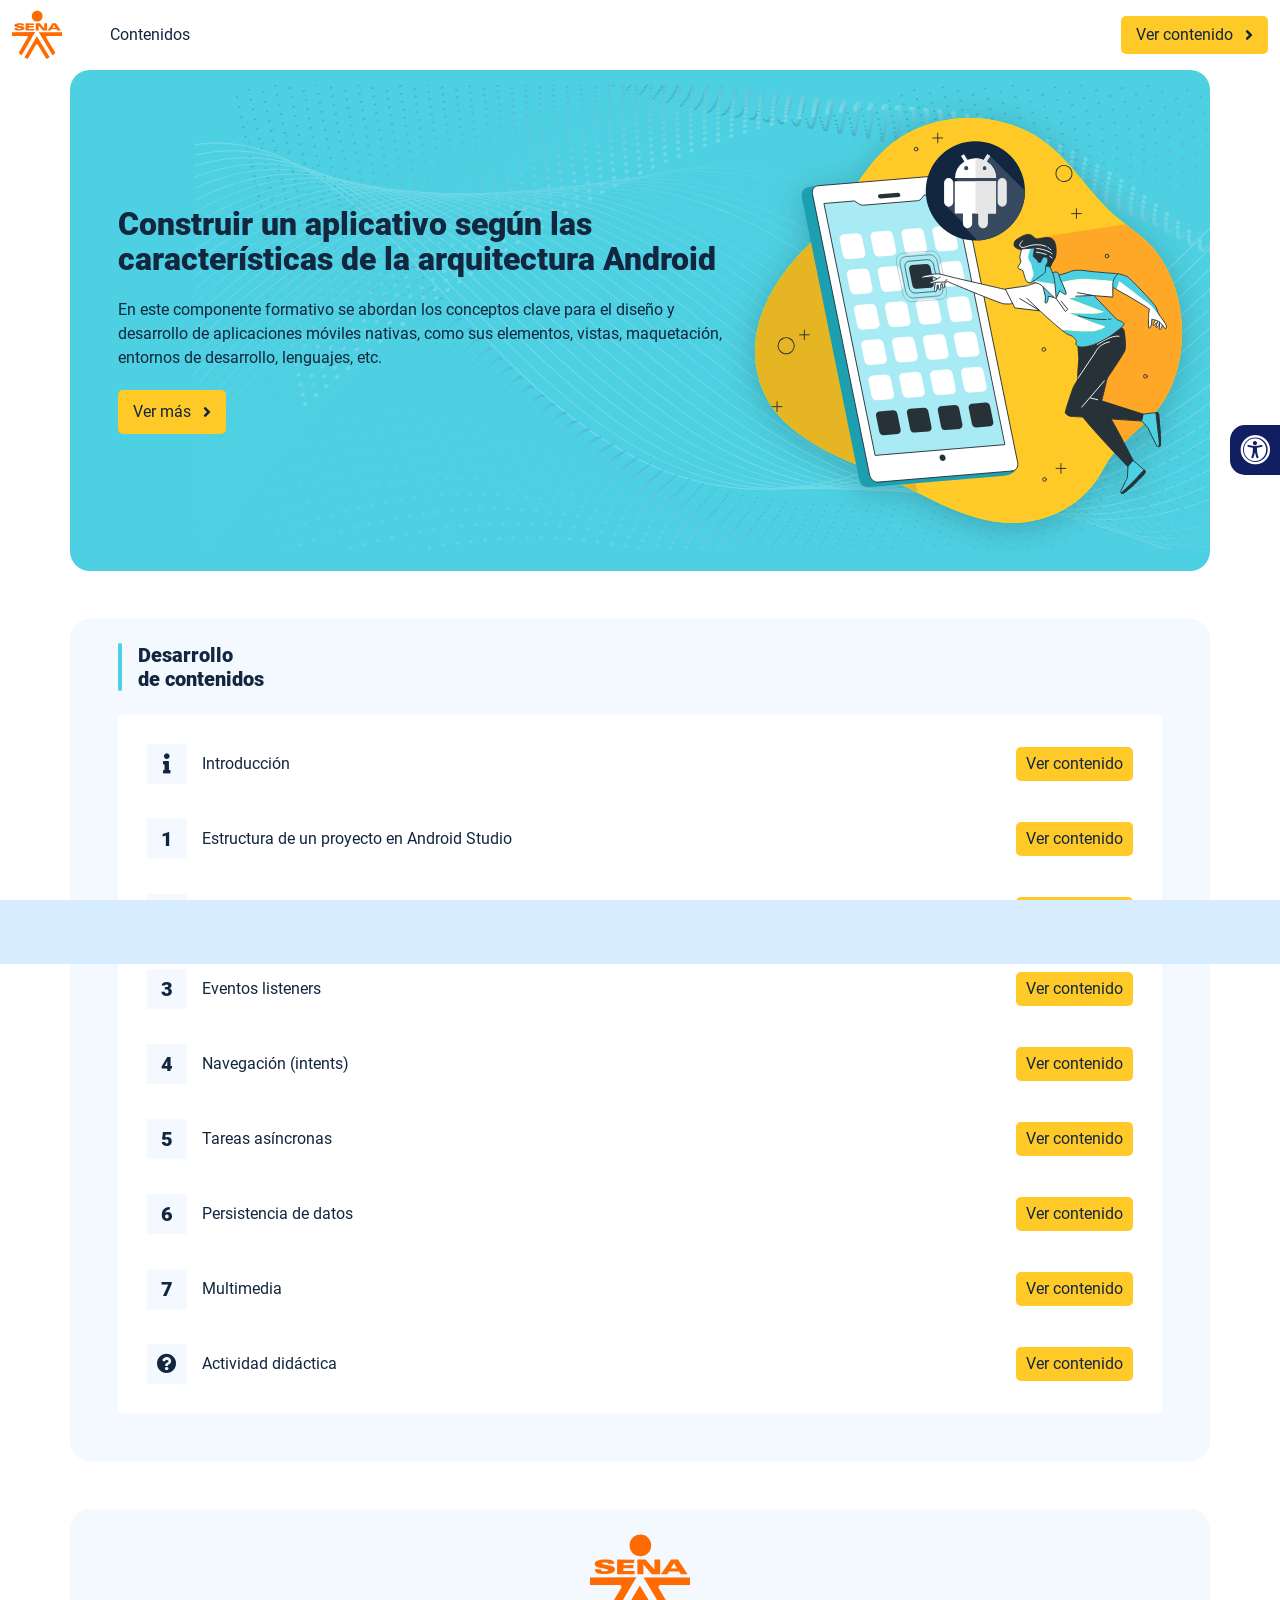
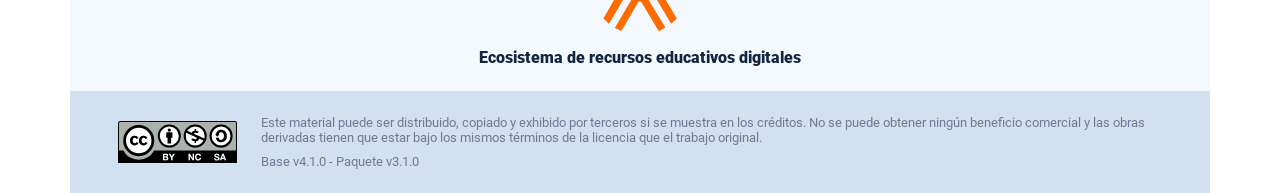
<file: index.html>
<!DOCTYPE html><html lang=""><head><meta charset="utf-8"><meta http-equiv="X-UA-Compatible" content="IE=edge"><meta name="viewport" content="width=device-width,initial-scale=1"><link rel="icon" href="favicon.ico"><title>Construir un aplicativo según las características de la arquitectura Android</title><link href="css/chunk-04b93936.2cd5135e.css" rel="prefetch"><link href="css/chunk-16015154.d035a47c.css" rel="prefetch"><link href="css/chunk-17977988.d035a47c.css" rel="prefetch"><link href="css/chunk-3145fe0f.d035a47c.css" rel="prefetch"><link href="css/chunk-328f70dd.d035a47c.css" rel="prefetch"><link href="css/chunk-3807499c.d035a47c.css" rel="prefetch"><link href="css/chunk-3dc647fd.d035a47c.css" rel="prefetch"><link href="css/chunk-4fde0a08.5d24a906.css" rel="prefetch"><link href="css/chunk-515a8379.015dda91.css" rel="prefetch"><link href="css/chunk-59974754.4867b953.css" rel="prefetch"><link href="css/chunk-766a929b.1b0545d4.css" rel="prefetch"><link href="css/chunk-839300a6.b67dc245.css" rel="prefetch"><link href="css/chunk-dbb9869e.d035a47c.css" rel="prefetch"><link href="css/comple.aa1836ea.css" rel="prefetch"><link href="css/creditos.965c9f63.css" rel="prefetch"><link href="css/glosario.72650596.css" rel="prefetch"><link href="css/intro.d4ead281.css" rel="prefetch"><link href="css/referencias.06413697.css" rel="prefetch"><link href="css/tema1.48ee6193.css" rel="prefetch"><link href="css/tema2.900fe15b.css" rel="prefetch"><link href="css/tema3.2ab3d791.css" rel="prefetch"><link href="css/tema4.4ae15f9b.css" rel="prefetch"><link href="js/actividad.0106a625.js" rel="prefetch"><link href="js/chunk-0206bfa0.13ec9ea7.js" rel="prefetch"><link href="js/chunk-04b93936.1117ccba.js" rel="prefetch"><link href="js/chunk-13a6037e.754c219b.js" rel="prefetch"><link href="js/chunk-16015154.951df5ed.js" rel="prefetch"><link href="js/chunk-17977988.f6d91093.js" rel="prefetch"><link href="js/chunk-2c06842c.de6a24cb.js" rel="prefetch"><link href="js/chunk-2d208d90.192c250f.js" rel="prefetch"><link href="js/chunk-2d21d0e2.63529b5a.js" rel="prefetch"><link href="js/chunk-2d22c123.45856416.js" rel="prefetch"><link href="js/chunk-2e80bb9a.77f58238.js" rel="prefetch"><link href="js/chunk-3145fe0f.0bb8c329.js" rel="prefetch"><link href="js/chunk-328f70dd.2b87c1d4.js" rel="prefetch"><link href="js/chunk-3807499c.be4cb68d.js" rel="prefetch"><link href="js/chunk-3dc647fd.48ecc0a6.js" rel="prefetch"><link href="js/chunk-4cdd78c0.c333afaa.js" rel="prefetch"><link href="js/chunk-4fde0a08.644d1fc3.js" rel="prefetch"><link href="js/chunk-515a8379.3e2d80cf.js" rel="prefetch"><link href="js/chunk-53ccb27e.7e4f65ab.js" rel="prefetch"><link href="js/chunk-59974754.4adfec59.js" rel="prefetch"><link href="js/chunk-766a929b.1e6eb044.js" rel="prefetch"><link href="js/chunk-839300a6.8a5f23b4.js" rel="prefetch"><link href="js/chunk-c796899c.360bf0e4.js" rel="prefetch"><link href="js/chunk-dbb9869e.3a9135a3.js" rel="prefetch"><link href="js/comple.6e8f594c.js" rel="prefetch"><link href="js/creditos.1dc09dee.js" rel="prefetch"><link href="js/glosario.ce065a0d.js" rel="prefetch"><link href="js/intro.612870b8.js" rel="prefetch"><link href="js/referencias.372f7ff8.js" rel="prefetch"><link href="js/tema1.12c5c9fb.js" rel="prefetch"><link href="js/tema2.efda455b.js" rel="prefetch"><link href="js/tema3.d62d62dc.js" rel="prefetch"><link href="js/tema4.41e807ed.js" rel="prefetch"><link href="css/app.ec057d08.css" rel="preload" as="style"><link href="css/chunk-vendors.0789fef0.css" rel="preload" as="style"><link href="js/app.0ad7241a.js" rel="preload" as="script"><link href="js/chunk-vendors.a9d4b7eb.js" rel="preload" as="script"><link href="css/chunk-vendors.0789fef0.css" rel="stylesheet"><link href="css/app.ec057d08.css" rel="stylesheet"></head><body><noscript><strong>We're sorry but Construir un aplicativo según las características de la arquitectura Android doesn't work properly without JavaScript enabled. Please enable it to continue.</strong></noscript><div id="app"></div><script src="js/chunk-vendors.a9d4b7eb.js"></script><script src="js/app.0ad7241a.js"></script></body></html>
</file>
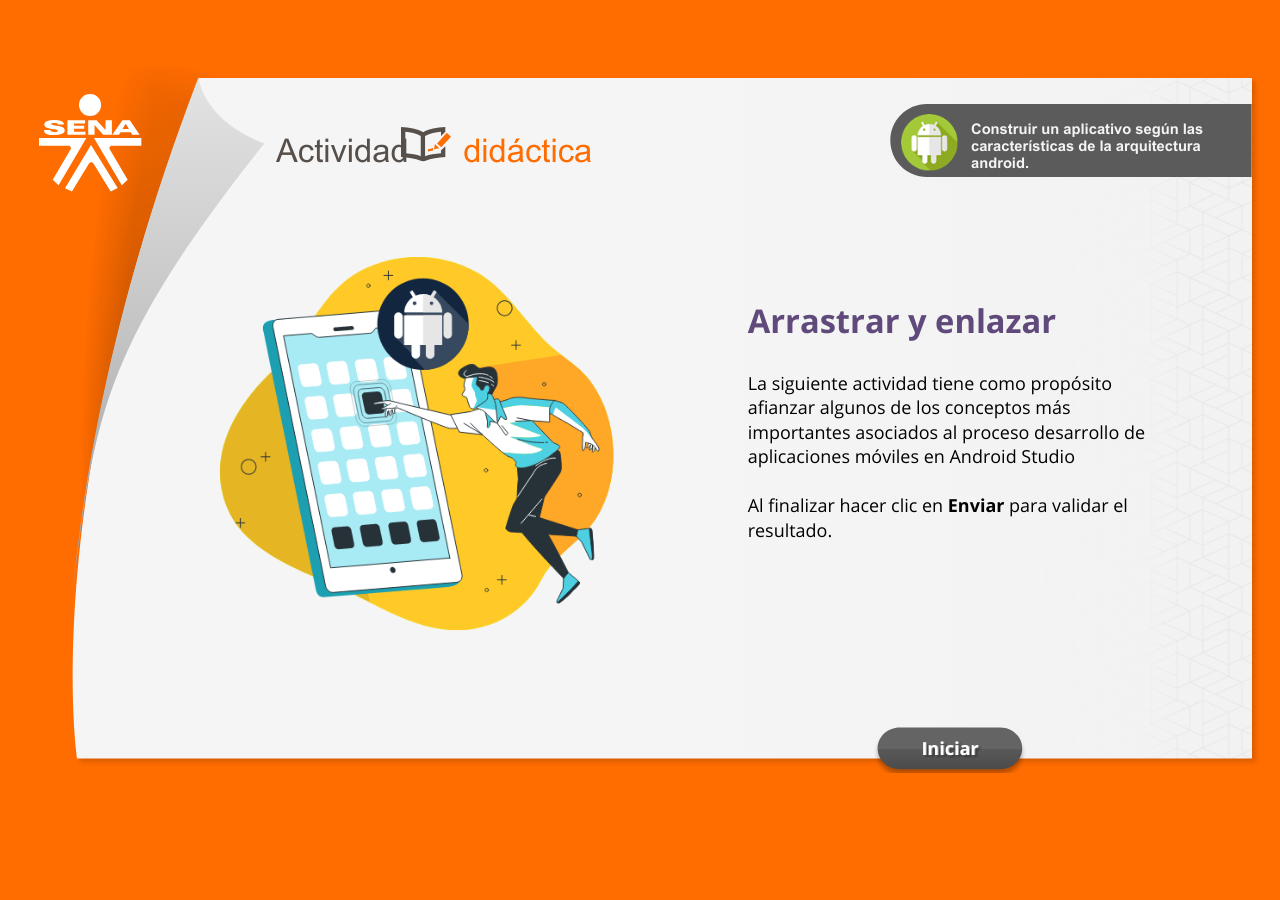
<file: actividades/actividad.html>
<!DOCTYPE html>
<html lang="es">
<head>
  <meta charset="utf-8">
  <!-- Creado con Storyline 360 - http://www.articulate.com  -->
  <!-- version: 3.53.25436.0 -->
  <title>actividad</title>
  <meta http-equiv="x-ua-compatible" content="IE=edge" />
  <meta name="viewport" content="width=device-width, initial-scale=1.0, user-scalable=no, shrink-to-fit=no, minimal-ui" />
  <meta name="apple-mobile-web-app-capable" content="yes" />
  <style>
    html, body { height: 100%; padding: 0; margin: 0 }
    #app { height: 100%; width: 100%; }
  </style>
  
  <script>window.THREE = { };</script>
</head>
<body style="background: #FF6C00" class="cs-HTML theme-classic">
  <!-- 360 -->
  <script>!function(e){function n(e,i){return e.test(i)}function i(e){var i=e||navigator.userAgent,o=i.split("[FBAN");if(void 0!==o[1]&&(i=o[0]),this.apple={phone:n(t,i),ipod:n(d,i),tablet:!n(t,i)&&n(s,i),device:n(t,i)||n(d,i)||n(s,i)},this.amazon={phone:n(h,i),tablet:!n(h,i)&&n(a,i),device:n(h,i)||n(a,i)},this.android={phone:n(h,i)||n(b,i),tablet:!n(h,i)&&!n(b,i)&&(n(a,i)||n(r,i)),device:n(h,i)||n(a,i)||n(b,i)||n(r,i)},this.windows={phone:n(l,i),tablet:n(p,i),device:n(l,i)||n(p,i)},this.other={blackberry:n(f,i),blackberry10:n(u,i),opera:n(c,i),firefox:n(A,i),chrome:n(w,i),device:n(f,i)||n(u,i)||n(c,i)||n(A,i)||n(w,i)},this.seven_inch=n(v,i),this.any=this.apple.device||this.android.device||this.windows.device||this.other.device||this.seven_inch,this.phone=this.apple.phone||this.android.phone||this.windows.phone,this.tablet=this.apple.tablet||this.android.tablet||this.windows.tablet,"undefined"==typeof window)return this}function o(){var e=new i;return e.Class=i,e}var t=/iPhone/i,d=/iPod/i,s=/iPad/i,b=/(?=.*\bAndroid\b)(?=.*\bMobile\b)/i,r=/Android/i,h=/(?=.*\bAndroid\b)(?=.*\bSD4930UR\b)/i,a=/(?=.*\bAndroid\b)(?=.*\b(?:KFOT|KFTT|KFJWI|KFJWA|KFSOWI|KFTHWI|KFTHWA|KFAPWI|KFAPWA|KFARWI|KFASWI|KFSAWI|KFSAWA)\b)/i,l=/IEMobile/i,p=/(?=.*\bWindows\b)(?=.*\bARM\b)/i,f=/BlackBerry/i,u=/BB10/i,c=/Opera Mini/i,w=/(CriOS|Chrome)(?=.*\bMobile\b)/i,A=/(?=.*\bFirefox\b)(?=.*\bMobile\b)/i,v=new RegExp("(?:Nexus 7|BNTV250|Kindle Fire|Silk|GT-P1000)","i");"undefined"!=typeof module&&module.exports&&"undefined"==typeof window?module.exports=i:"undefined"!=typeof module&&module.exports&&"undefined"!=typeof window?module.exports=o():"function"==typeof define&&define.amd?define("isMobile",[],e.isMobile=o()):e.isMobile=o()}(this);
    window.isMobile.apple.tablet = window.isMobile.apple.tablet ||
      (navigator.platform === 'MacIntel' && navigator.maxTouchPoints > 1);
    window.isMobile.apple.device = window.isMobile.apple.device || window.isMobile.apple.tablet;
    window.isMobile.tablet = window.isMobile.tablet || window.isMobile.apple.tablet;
    window.isMobile.any = window.isMobile.any || window.isMobile.apple.tablet;
  </script>

  <div id="focus-sink" tabIndex="-1"></div>

  <div id="preso"></div>
  <script>
    window.DS = {};
    window.globals = {
      DATA_PATH_BASE: '',
      HAS_FRAME: true,
      HAS_SLIDE: true,

      lmsPresent: false,
      tinCanPresent: false,
      cmi5Present: false,
      aoSupport: false,
      scale: 'show all',
      captureRc: false,
      browserSize: 'optimal',
      bgColor: '#FF6C00',
      features: 'MultipleQuizTracking',
      themeName: 'classic',
      preloaderColor: '#FFFFFF',
      suppressAnalytics: false,
      productChannel: 'stable',
      publishSource: 'storyline',
      aid: 'aid|339d165a-83f3-4019-8c9a-89a78d960021',
      cid: '9c7270d5-d129-4fbc-8213-c0b9818c577e',
      playerVersion: '3.53.25436.0',
      maxIosVideoElements: 5,

      
      parseParams: function(qs) {
        if (window.globals.parsedParams != null) {
          return window.globals.parsedParams;
        }
        qs = (qs || window.location.search.substr(1)).split('+').join(' ');
        var params = {},
            tokens,
            re = /[?&]?([^=]+)=([^&]*)/g;

        while (tokens = re.exec(qs)) {
          params[decodeURIComponent(tokens[1]).trim()] =
            decodeURIComponent(tokens[2]).trim();
        }
        window.globals.parsedParams = params;
        return params;
      }

    };

    (function() {

      var classTypes = [ 'desktop', 'mobile', 'phone', 'tablet' ];

      var addDeviceClasses = function(prefix, testObj) {
        var curr, i;
        for (i = 0; i < classTypes.length; i++) {
          curr = classTypes[i];
          if (testObj[curr]) {
            document.body.classList.add(prefix + curr);
          }
        }
      };

      var params = window.globals.parseParams(),
          isDevicePreview = params.devicepreview === '1',
          isPhoneOverride = params.deviceType === 'phone' || (isDevicePreview && params.phone == '1'),
          isTabletOverride = (params.deviceType === 'tablet' || isDevicePreview) && !isPhoneOverride,
          isMobileOverride = isPhoneOverride || isTabletOverride;

      var deviceView = {
        desktop: !window.isMobile.any && !isMobileOverride,
        mobile: window.isMobile.any || isMobileOverride,
        phone: isPhoneOverride || (window.isMobile.phone && !isTabletOverride),
        tablet: isTabletOverride || window.isMobile.tablet
      };

      window.globals.deviceView = deviceView;
      window.isMobile.desktop = !window.isMobile.any;
      window.isMobile.mobile = window.isMobile.any;

      addDeviceClasses('view-', deviceView);

    })();
  </script>
  
  <script src='story_content/user.js' type=text/javascript></script>
  <div class="slide-loader"></div>

  <script type="text/javascript">
    if (window.globals.deviceView.isMobile) { var doc = document, loader = doc.body.querySelector('.slide-loader'); [ 1, 2, 3 ].forEach(function(n) { var d = doc.createElement('div'); d.style.backgroundColor = window.globals.preloaderColor; d.classList.add('mobile-loader-dot'); d.classList.add('dot' + n); loader.appendChild(d); }); }
  </script>

  <div class="mobile-load-title-overlay" style="display: none">
    <div class="mobile-load-title">actividad</div>
  </div>

  <div class="mobile-chrome-warning"></div>

  <script>
    
    if (window.autoSpider && window.vInterfaceObject) {
      document.querySelector('.mobile-load-title-overlay').style.display = 'none';
    }
  </script>

  

  <link rel="stylesheet" href="html5/data/css/output.min.css" data-noprefix />
</body>
<script src="html5/lib/scripts/bootstrapper.min.js"></script>
</html>
</file>
<file: css/chunk-04b93936.2cd5135e.css>
.separador-container[data-v-57d89f08]{padding:45px 0}.separador[data-v-57d89f08]{height:20px;overflow:hidden;position:relative}.separador[data-v-57d89f08]:after{content:"";position:absolute;top:0;left:50%;display:block;background-color:#ccc;width:40%;height:15px;filter:blur(5px);transform:translate(-50%,-50%);border-radius:50%}
</file>
<file: css/chunk-16015154.d035a47c.css>
.horizontal-scroll__wrapper[data-v-697fa289]{overflow:hidden}.horizontal-scroll[data-v-697fa289]{display:flex;width:100%;transition:transform .5s ease-in-out;align-items:center}.horizontal-scroll--item-fw[data-v-697fa289]>div{flex-grow:0;flex-shrink:0;width:100%;margin:0!important}
</file>
<file: css/chunk-17977988.d035a47c.css>
.horizontal-scroll__wrapper[data-v-697fa289]{overflow:hidden}.horizontal-scroll[data-v-697fa289]{display:flex;width:100%;transition:transform .5s ease-in-out;align-items:center}.horizontal-scroll--item-fw[data-v-697fa289]>div{flex-grow:0;flex-shrink:0;width:100%;margin:0!important}
</file>
<file: css/chunk-3145fe0f.d035a47c.css>
.horizontal-scroll__wrapper[data-v-697fa289]{overflow:hidden}.horizontal-scroll[data-v-697fa289]{display:flex;width:100%;transition:transform .5s ease-in-out;align-items:center}.horizontal-scroll--item-fw[data-v-697fa289]>div{flex-grow:0;flex-shrink:0;width:100%;margin:0!important}
</file>
<file: css/chunk-328f70dd.d035a47c.css>
.horizontal-scroll__wrapper[data-v-697fa289]{overflow:hidden}.horizontal-scroll[data-v-697fa289]{display:flex;width:100%;transition:transform .5s ease-in-out;align-items:center}.horizontal-scroll--item-fw[data-v-697fa289]>div{flex-grow:0;flex-shrink:0;width:100%;margin:0!important}
</file>
<file: css/chunk-3807499c.d035a47c.css>
.horizontal-scroll__wrapper[data-v-697fa289]{overflow:hidden}.horizontal-scroll[data-v-697fa289]{display:flex;width:100%;transition:transform .5s ease-in-out;align-items:center}.horizontal-scroll--item-fw[data-v-697fa289]>div{flex-grow:0;flex-shrink:0;width:100%;margin:0!important}
</file>
<file: css/chunk-3dc647fd.d035a47c.css>
.horizontal-scroll__wrapper[data-v-697fa289]{overflow:hidden}.horizontal-scroll[data-v-697fa289]{display:flex;width:100%;transition:transform .5s ease-in-out;align-items:center}.horizontal-scroll--item-fw[data-v-697fa289]>div{flex-grow:0;flex-shrink:0;width:100%;margin:0!important}
</file>
<file: css/chunk-4fde0a08.5d24a906.css>
.header[data-v-a108b06a]{position:sticky;top:0;padding-top:10px;padding-bottom:10px;background-color:#fff;z-index:10010;line-height:1.1em}.header__logo[data-v-a108b06a]{width:50px}@media (max-width:576px){.header__componente-formativo[data-v-a108b06a]{font-size:.8em}}.header__menu[data-v-a108b06a]{cursor:pointer}.header__menu span[data-v-a108b06a]{font-size:.7em;display:block;line-height:1em;text-align:center;color:#111e61}.header__menu__btn[data-v-a108b06a]{width:30px;height:30px;position:relative;margin-bottom:4px}.header__menu__btn .line-1[data-v-a108b06a],.header__menu__btn .line-2[data-v-a108b06a],.header__menu__btn .line-3[data-v-a108b06a]{height:4px;width:30px;background-color:#111e61;transform-origin:center center;position:absolute;left:0;border-radius:2px}.header__menu__btn .line-1[data-v-a108b06a]{top:4px;-webkit-animation:line-1-inactive-data-v-a108b06a .5s ease-in-out forwards;animation:line-1-inactive-data-v-a108b06a .5s ease-in-out forwards}.header__menu__btn .line-2[data-v-a108b06a]{top:13px;-webkit-animation:line-2-inactive-data-v-a108b06a .5s ease-in-out forwards;animation:line-2-inactive-data-v-a108b06a .5s ease-in-out forwards}.header__menu__btn .line-3[data-v-a108b06a]{top:22px;-webkit-animation:line-3-inactive-data-v-a108b06a .5s ease-in-out forwards;animation:line-3-inactive-data-v-a108b06a .5s ease-in-out forwards}.header__menu__btn[data-v-a108b06a]:hover{cursor:pointer}.header__menu__btn--open .line-1[data-v-a108b06a]{-webkit-animation:line-1-active-data-v-a108b06a .5s ease-in-out forwards;animation:line-1-active-data-v-a108b06a .5s ease-in-out forwards}.header__menu__btn--open .line-2[data-v-a108b06a]{-webkit-animation:line-2-active-data-v-a108b06a .5s ease-in-out forwards;animation:line-2-active-data-v-a108b06a .5s ease-in-out forwards}.header__menu__btn--open .line-3[data-v-a108b06a]{-webkit-animation:line-3-active-data-v-a108b06a .5s ease-in-out forwards;animation:line-3-active-data-v-a108b06a .5s ease-in-out forwards}@-webkit-keyframes line-1-active-data-v-a108b06a{0%{transform:translate(0) rotate(0)}50%{transform:translateY(9px) rotate(0)}to{transform:translateY(9px) rotate(45deg)}}@keyframes line-1-active-data-v-a108b06a{0%{transform:translate(0) rotate(0)}50%{transform:translateY(9px) rotate(0)}to{transform:translateY(9px) rotate(45deg)}}@-webkit-keyframes line-2-active-data-v-a108b06a{0%{transform:scale(1)}to{transform:scale(0)}}@keyframes line-2-active-data-v-a108b06a{0%{transform:scale(1)}to{transform:scale(0)}}@-webkit-keyframes line-3-active-data-v-a108b06a{0%{transform:translate(0) rotate(0)}50%{transform:translateY(-9px) rotate(0)}to{transform:translateY(-9px) rotate(-45deg)}}@keyframes line-3-active-data-v-a108b06a{0%{transform:translate(0) rotate(0)}50%{transform:translateY(-9px) rotate(0)}to{transform:translateY(-9px) rotate(-45deg)}}@-webkit-keyframes line-1-inactive-data-v-a108b06a{0%{transform:translateY(9px) rotate(45deg)}50%{transform:translateY(9px) rotate(0)}to{transform:translate(0) rotate(0)}}@keyframes line-1-inactive-data-v-a108b06a{0%{transform:translateY(9px) rotate(45deg)}50%{transform:translateY(9px) rotate(0)}to{transform:translate(0) rotate(0)}}@-webkit-keyframes line-2-inactive-data-v-a108b06a{0%{transform:scale(0)}to{transform:scale(1)}}@keyframes line-2-inactive-data-v-a108b06a{0%{transform:scale(0)}to{transform:scale(1)}}@-webkit-keyframes line-3-inactive-data-v-a108b06a{0%{transform:translateY(-9px) rotate(-45deg)}50%{transform:translateY(-9px) rotate(0)}to{transform:translate(0) rotate(0)}}@keyframes line-3-inactive-data-v-a108b06a{0%{transform:translateY(-9px) rotate(-45deg)}50%{transform:translateY(-9px) rotate(0)}to{transform:translate(0) rotate(0)}}
</file>
<file: css/chunk-515a8379.015dda91.css>
.banner-interno{position:relative}.banner-interno__fondo{position:absolute;top:0;bottom:-50px;left:0;right:0;background-color:#12263f;background-size:cover;background-position:50%}.banner-interno__titulo{display:flex;align-items:center}.banner-interno__titulo__icono{display:block;width:32px;height:32px;border-radius:50%;background-color:#fff;position:relative}.banner-interno__titulo__icono i{color:#12263f;position:absolute;left:50%;top:50%;transform:translate(-50%,-50%)}.banner-interno__titulo h1,.banner-interno__titulo h2,.banner-interno__titulo h3,.banner-interno__titulo h4,.banner-interno__titulo h5,.banner-interno__titulo h6{color:#fff;line-height:1.1em}
</file>
<file: css/chunk-59974754.4867b953.css>
.aside-menu{position:sticky;top:70px;flex:0 0 0;width:0;min-height:calc(100vh - 70px);max-height:calc(100vh - 70px);background-color:#f3f9ff;transition:flex .5s ease-in-out,width .5s ease-in-out;overflow-x:hidden;z-index:100001}.aside-menu a{color:#111e61}.aside-menu--open{flex:0 0 300px;width:300px}.aside-menu__content{width:300px;display:flex;flex-direction:column;justify-content:space-between;min-height:calc(100vh - 70px);max-height:calc(100vh - 70px);border-right:1px solid #d8ecff}@media (max-height:800px){.aside-menu__content{min-height:800px;max-height:800px;overflow-y:auto}}.aside-menu__header{padding:10px;text-align:center;background-color:#d8ecff}.aside-menu__header h4{margin:0}.aside-menu__menu{overflow-y:auto;flex-grow:1;list-style:none;padding-left:0;margin-bottom:0}.aside-menu__menu__item--active .aside-menu__menu__item__lnk,.aside-menu__menu__item--active .aside-menu__sec-menu__item__lnk{background-color:#d8ecff;font-weight:700}.aside-menu__menu__item--sub-menu:hover,.aside-menu__menu__item:hover,.aside-menu__sec-menu__item:hover{background-color:#d8ecff}.aside-menu__menu__item--sub-menu{padding-left:10px}.aside-menu__menu__item--sub-menu--active .aside-menu__menu__item__lnk,.aside-menu__menu__item--sub-menu--active .aside-menu__sec-menu__item__lnk{background-color:#d8ecff;font-weight:700;position:relative}.aside-menu__menu__item--sub-menu--active .aside-menu__menu__item__lnk:before,.aside-menu__menu__item--sub-menu--active .aside-menu__sec-menu__item__lnk:before{content:"";display:block;position:absolute;left:0;bottom:0;top:0;width:4px;border-radius:2px;background-color:#4dd0e1}.aside-menu__menu__item__lnk,.aside-menu__sec-menu__item__lnk{display:flex;align-items:center;padding:10px 15px;line-height:1.1em}.aside-menu__menu__item__lnk i,.aside-menu__menu__item__lnk span,.aside-menu__sec-menu__item__lnk i,.aside-menu__sec-menu__item__lnk span{margin-right:10px}.aside-menu__menu__item__lnk i:last-child,.aside-menu__menu__item__lnk span:last-child,.aside-menu__sec-menu__item__lnk i:last-child,.aside-menu__sec-menu__item__lnk span:last-child{margin-right:0}.aside-menu__sec-menu{background-color:#d8ecff;padding:10px 0;flex-shrink:0;margin-bottom:0}.aside-menu__sec-menu__item{padding:10px 15px}.aside-menu__sec-menu__item__lnk{padding:0;border-radius:1em}.aside-menu__sec-menu__item__lnk i{display:block;width:2em;height:2em;padding:.5em 0;text-align:center;background-color:#fff;border-radius:50%}.aside-menu__sec-menu__item__lnk:hover{background-color:#fff}@media (max-width:992px){.aside-menu{position:fixed;top:70px}}@media (max-width:576px){.aside-menu__sec-menu{padding-bottom:110px}}
</file>
<file: css/chunk-766a929b.1b0545d4.css>
.barra-avance{display:flex;align-items:center;justify-content:space-between;position:fixed;bottom:0;left:0;width:100%;padding:10px;background-color:#d8ecff;transition:transform .5s ease-in-out;z-index:100000}.barra-avance__barra{margin:0 20px;flex:1;position:relative;max-width:800px}.barra-avance__barra--amarilla,.barra-avance__barra--blanca{height:4px}.barra-avance__barra--amarilla:after,.barra-avance__barra--amarilla:before,.barra-avance__barra--blanca:after,.barra-avance__barra--blanca:before{content:"";display:block;width:10px;height:10px;border-radius:50%;position:absolute;top:50%}.barra-avance__barra--amarilla:before,.barra-avance__barra--blanca:before{left:0;transform:translate(-50%,-50%)}.barra-avance__barra--amarilla:after,.barra-avance__barra--blanca:after{right:0;transform:translate(50%,-50%)}.barra-avance__barra--blanca,.barra-avance__barra--blanca:after,.barra-avance__barra--blanca:before{background-color:#fff}.barra-avance__barra--amarilla{position:absolute;width:100%;top:0;background-color:#ffca28}.barra-avance__barra--amarilla:after,.barra-avance__barra--amarilla:before{background-color:#ffca28}.barra-avance__boton--regresar{background-color:#b0c0d2}.barra-avance__boton--regresar span{color:#111e61!important}.barra-avance__boton--disable{opacity:0;pointer-events:none}.barra-avance--open{transform:translateY(0)}.barra-avance--close{transform:translateY(100%)}
</file>
<file: css/chunk-839300a6.b67dc245.css>
.accesibilidad[data-v-e1c081da]{position:fixed;right:0;top:50vh;height:50px;background-color:#111e61;border-top-left-radius:15px;border-bottom-left-radius:15px;transform:translateY(-50%) translateX(100%) translateX(-50px);overflow:hidden;transition:transform .3s ease-in-out,height .3s ease-in-out}.accesibilidad[data-v-e1c081da]:hover{transform:translateY(-50%) translateX(0);height:12.75rem}.accesibilidad [data-v-e1c081da]{color:#fff}.accesibilidad__menu__content .accesibilidad__menu__item[data-v-e1c081da]{cursor:pointer}.accesibilidad__menu__content .accesibilidad__menu__item[data-v-e1c081da]:hover{background-color:#273685}.accesibilidad__menu__content .accesibilidad__menu__item[data-v-e1c081da]:last-child{border:none}.accesibilidad__menu__item[data-v-e1c081da]{display:flex;align-items:center;padding:10px;border-bottom:1px solid #273685;line-height:1em;-webkit-user-select:none;-moz-user-select:none;-ms-user-select:none;user-select:none}.accesibilidad__menu i[data-v-e1c081da]{font-size:30px;font-style:normal;margin-right:10px;line-height:1em}.accesibilidad__menu img[data-v-e1c081da]{width:30px;margin-right:10px}
</file>
<file: css/chunk-dbb9869e.d035a47c.css>
.horizontal-scroll__wrapper[data-v-697fa289]{overflow:hidden}.horizontal-scroll[data-v-697fa289]{display:flex;width:100%;transition:transform .5s ease-in-out;align-items:center}.horizontal-scroll--item-fw[data-v-697fa289]>div{flex-grow:0;flex-shrink:0;width:100%;margin:0!important}
</file>
<file: css/comple.aa1836ea.css>
.banner-interno{position:relative}.banner-interno__fondo{position:absolute;top:0;bottom:-50px;left:0;right:0;background-color:#12263f;background-size:cover;background-position:50%}.banner-interno__titulo{display:flex;align-items:center}.banner-interno__titulo__icono{display:block;width:32px;height:32px;border-radius:50%;background-color:#fff;position:relative}.banner-interno__titulo__icono i{color:#12263f;position:absolute;left:50%;top:50%;transform:translate(-50%,-50%)}.banner-interno__titulo h1,.banner-interno__titulo h2,.banner-interno__titulo h3,.banner-interno__titulo h4,.banner-interno__titulo h5,.banner-interno__titulo h6{color:#fff;line-height:1.1em}.complementario__btn a{font-size:1.5em;line-height:1em}table{width:calc(100% - 1px);min-width:800px}table thead{background-color:#d8ecff}table thead th{border-color:#d8ecff}table td,table th{padding:25px 20px;text-align:center}table td:first-child,table th:first-child{text-align:left}
</file>
<file: css/creditos.965c9f63.css>
.banner-interno{position:relative}.banner-interno__fondo{position:absolute;top:0;bottom:-50px;left:0;right:0;background-color:#12263f;background-size:cover;background-position:50%}.banner-interno__titulo{display:flex;align-items:center}.banner-interno__titulo__icono{display:block;width:32px;height:32px;border-radius:50%;background-color:#fff;position:relative}.banner-interno__titulo__icono i{color:#12263f;position:absolute;left:50%;top:50%;transform:translate(-50%,-50%)}.banner-interno__titulo h1,.banner-interno__titulo h2,.banner-interno__titulo h3,.banner-interno__titulo h4,.banner-interno__titulo h5,.banner-interno__titulo h6{color:#fff;line-height:1.1em}.creditos-vista .tarjeta.credito{background-color:#d2e1f1}.creditos,.creditos p{color:#727997}.creditos p{line-height:1.3em;margin-bottom:0}.creditos__titulo{font-weight:700;background-color:#d2e1f1;padding:5px 10px;border-top-radius:5px;border-top-left-radius:5px;border-top-right-radius:5px}.creditos table td,.creditos table th{border-color:#d2e1f1}
</file>
<file: css/glosario.72650596.css>
.banner-interno{position:relative}.banner-interno__fondo{position:absolute;top:0;bottom:-50px;left:0;right:0;background-color:#12263f;background-size:cover;background-position:50%}.banner-interno__titulo{display:flex;align-items:center}.banner-interno__titulo__icono{display:block;width:32px;height:32px;border-radius:50%;background-color:#fff;position:relative}.banner-interno__titulo__icono i{color:#12263f;position:absolute;left:50%;top:50%;transform:translate(-50%,-50%)}.banner-interno__titulo h1,.banner-interno__titulo h2,.banner-interno__titulo h3,.banner-interno__titulo h4,.banner-interno__titulo h5,.banner-interno__titulo h6{color:#fff;line-height:1.1em}.glosario__letra-item{display:flex}.glosario__letra-item__texto{padding-top:5px}.glosario__letra-item__letra__icono{width:32px;height:32px;position:relative;line-height:1em;border-radius:50%;background-color:#d2e1f1}.glosario__letra-item__letra__icono span{position:absolute;left:50%;top:50%;transform:translate(-50%,-50%);font-size:1.1em;font-weight:900}
</file>
<file: css/intro.d4ead281.css>
.image_floating{filter:drop-shadow(10px 5px 4px rgba(0,0,0,.1))}@-webkit-keyframes float{0%{filter:drop-shadow(0 5px 15px rgba(0,0,0,.2));transform:translatey(0)}50%{filter:drop-shadow(26px 9px 1px rgba(0,0,0,.09));transform:translatey(-20px)}to{filter:drop-shadow(0 5px 15px rgba(0,0,0,.2));transform:translatey(0)}}@keyframes float{0%{filter:drop-shadow(0 5px 15px rgba(0,0,0,.2));transform:translatey(0)}50%{filter:drop-shadow(26px 9px 1px rgba(0,0,0,.09));transform:translatey(-20px)}to{filter:drop-shadow(0 5px 15px rgba(0,0,0,.2));transform:translatey(0)}}.imagen_flotante_animada{filter:drop-shadow(0 5px 15px rgba(0,0,0,.2));transform:translatey(0);-webkit-animation:float 6s ease-in-out infinite;animation:float 6s ease-in-out infinite}.caja_flotante{box-shadow:-11px 10px 0 -1px #f3f3f3}.caja_escalada_hover{transition:transform .5s linear;-o-transition:transform .5s linear;-ms-transition:transform .5s linear;-moz-transition:transform .5s linear;-webkit-transition:transform .5s linear}.caja_escalada_hover:hover{transition:transform .5s ease;transform:scale(1.06)}.fade-in-image{animation:fadeIn 3s;-webkit-animation:fadeIn 3s;-moz-animation:fadeIn 3s;-o-animation:fadeIn 3s;-ms-animation:fadeIn 3s}@-webkit-keyframes fadeIn{0%{opacity:0}to{opacity:1}}@keyframes fadeIn{0%{opacity:0}to{opacity:1}}.tarjeta--azul{background-color:#dbfbff!important}.tarjeta-avatar-b>img{min-width:16%;max-width:16%;top:-9%}.caja_flotante_azul{box-shadow:-11px 10px 0 -1px #f1fcfd}.caja_flotante_rosada{box-shadow:-11px 10px 0 -1px #fff6f6}.cajon.color-acento-botones{background-color:#ffe7c4}.bloque-texto-a.color-primario{background-color:#f3f9ff}
</file>
<file: css/referencias.06413697.css>
.banner-interno{position:relative}.banner-interno__fondo{position:absolute;top:0;bottom:-50px;left:0;right:0;background-color:#12263f;background-size:cover;background-position:50%}.banner-interno__titulo{display:flex;align-items:center}.banner-interno__titulo__icono{display:block;width:32px;height:32px;border-radius:50%;background-color:#fff;position:relative}.banner-interno__titulo__icono i{color:#12263f;position:absolute;left:50%;top:50%;transform:translate(-50%,-50%)}.banner-interno__titulo h1,.banner-interno__titulo h2,.banner-interno__titulo h3,.banner-interno__titulo h4,.banner-interno__titulo h5,.banner-interno__titulo h6{color:#fff;line-height:1.1em}.referencias__item:last-child hr{display:none}.referencias__item a{color:#2196f3;text-decoration:underline;overflow-wrap:break-word}
</file>
<file: css/tema1.48ee6193.css>
.image_floating{filter:drop-shadow(10px 5px 4px rgba(0,0,0,.1))}@-webkit-keyframes float{0%{filter:drop-shadow(0 5px 15px rgba(0,0,0,.2));transform:translatey(0)}50%{filter:drop-shadow(26px 9px 1px rgba(0,0,0,.09));transform:translatey(-20px)}to{filter:drop-shadow(0 5px 15px rgba(0,0,0,.2));transform:translatey(0)}}@keyframes float{0%{filter:drop-shadow(0 5px 15px rgba(0,0,0,.2));transform:translatey(0)}50%{filter:drop-shadow(26px 9px 1px rgba(0,0,0,.09));transform:translatey(-20px)}to{filter:drop-shadow(0 5px 15px rgba(0,0,0,.2));transform:translatey(0)}}.imagen_flotante_animada{filter:drop-shadow(0 5px 15px rgba(0,0,0,.2));transform:translatey(0);-webkit-animation:float 6s ease-in-out infinite;animation:float 6s ease-in-out infinite}.caja_flotante{box-shadow:-11px 10px 0 -1px #f3f3f3}.caja_escalada_hover{transition:transform .5s linear;-o-transition:transform .5s linear;-ms-transition:transform .5s linear;-moz-transition:transform .5s linear;-webkit-transition:transform .5s linear}.caja_escalada_hover:hover{transition:transform .5s ease;transform:scale(1.06)}.fade-in-image{animation:fadeIn 3s;-webkit-animation:fadeIn 3s;-moz-animation:fadeIn 3s;-o-animation:fadeIn 3s;-ms-animation:fadeIn 3s}@-webkit-keyframes fadeIn{0%{opacity:0}to{opacity:1}}@keyframes fadeIn{0%{opacity:0}to{opacity:1}}.tarjeta--azul{background-color:#dbfbff!important}.tarjeta-avatar-b>img{min-width:16%;max-width:16%;top:-9%}.caja_flotante_azul{box-shadow:-11px 10px 0 -1px #f1fcfd}.caja_flotante_rosada{box-shadow:-11px 10px 0 -1px #fff6f6}.cajon.color-acento-botones{background-color:#ffe7c4}.bloque-texto-a.color-secundario{background-color:#f3f9ff!important}.title__tab_1 .pre{background-color:#ffca28;padding:1rem 1.5rem 1rem 1.5rem;border-radius:50%;color:inherit;font-weight:700;font-size:1.3rem;position:relative;left:-47%;top:2.3rem}.title__tab_1 .title{background-color:#4dd0e1;padding:1rem 1rem 1rem 2rem;border-radius:30px}.title__tab_1{transition:transform .4s linear;-o-transition:transform .4s linear;-ms-transition:transform .4s linear;-moz-transition:transform .4s linear;-webkit-transition:transform .4s linear}.title__tab_1:hover{transition:transform .4s ease;transform:scale(1.1)}.nav-link{border:none!important}.nav-link.active .title__tab_1 .title{color:#fff;background-color:#1565c0}.caja__mostrar,.caja__mostrar:hover{transition:transform .5s linear;-o-transition:transform .5s linear;-ms-transition:transform .5s linear;-moz-transition:transform .5s linear;-webkit-transition:transform .5s linear}.caja__mostrar:hover{transform:scale(1.04)}.bloque-texto-a.color-secundario:before{background-color:#a9ebf4}.pasos-a.color-primario .pasos-a__circle{background-color:#4dd0e1}.pasos-a.color-primario .pasos-a__circle div{color:#fff}.pasos-a.color-primario .pasos-a__numero:after{border-left-color:#4dd0e1}.pasos-a.color-primario .pasos-a__linea .hor-line{border-top-color:#4dd0e1}.pasos-a.color-primario .pasos-a__linea__esquina__linea{border-color:#4dd0e1}.tarjeta.tarjeta__1{background-color:#fff1c7}.img-infografica__item{width:3.5%!important}.img-infografica.color-secundario .img-infografica__item__dot:after,.img-infografica.color-secundario .img-infografica__item__dot:before{background-color:#ffca28}.caja__1:before{border-right:20px solid #a9ebf4}.caja__1:before,.caja__2:before{content:"";left:-19px;width:0;height:0;border-top:20px solid transparent;border-bottom:20px solid transparent;position:absolute}.caja__2:before{border-right:20px solid #fff1c7}
</file>
<file: css/tema2.900fe15b.css>
.image_floating{filter:drop-shadow(10px 5px 4px rgba(0,0,0,.1))}@-webkit-keyframes float{0%{filter:drop-shadow(0 5px 15px rgba(0,0,0,.2));transform:translatey(0)}50%{filter:drop-shadow(26px 9px 1px rgba(0,0,0,.09));transform:translatey(-20px)}to{filter:drop-shadow(0 5px 15px rgba(0,0,0,.2));transform:translatey(0)}}@keyframes float{0%{filter:drop-shadow(0 5px 15px rgba(0,0,0,.2));transform:translatey(0)}50%{filter:drop-shadow(26px 9px 1px rgba(0,0,0,.09));transform:translatey(-20px)}to{filter:drop-shadow(0 5px 15px rgba(0,0,0,.2));transform:translatey(0)}}.imagen_flotante_animada{filter:drop-shadow(0 5px 15px rgba(0,0,0,.2));transform:translatey(0);-webkit-animation:float 6s ease-in-out infinite;animation:float 6s ease-in-out infinite}.caja_flotante{box-shadow:-11px 10px 0 -1px #f3f3f3}.caja_escalada_hover{transition:transform .5s linear;-o-transition:transform .5s linear;-ms-transition:transform .5s linear;-moz-transition:transform .5s linear;-webkit-transition:transform .5s linear}.caja_escalada_hover:hover{transition:transform .5s ease;transform:scale(1.06)!important}.fade-in-image{animation:fadeIn 3s;-webkit-animation:fadeIn 3s;-moz-animation:fadeIn 3s;-o-animation:fadeIn 3s;-ms-animation:fadeIn 3s}@-webkit-keyframes fadeIn{0%{opacity:0}to{opacity:1}}@keyframes fadeIn{0%{opacity:0}to{opacity:1}}.tarjeta--azul{background-color:#dbfbff!important}.tarjeta-avatar-b>img{min-width:16%;max-width:16%;top:-9%}.caja_flotante_azul{box-shadow:-11px 10px 0 -1px #f1fcfd}.caja_flotante_rosada{box-shadow:-11px 10px 0 -1px #fff6f6}.cajon.color-acento-botones{background-color:#ffe7c4}.bloque-texto-a.color-secundario{background-color:#f3f9ff!important}.title__tab_1 .pre{background-color:#ffca28;padding:1rem 1.5rem 1rem 1.5rem;border-radius:50%;color:inherit;font-weight:700;font-size:1.3rem;position:relative;left:-47%;top:2.3rem}.title__tab_1 .title{background-color:#4dd0e1;padding:1rem 1rem 1rem 2rem;border-radius:30px}.title__tab_1{transition:transform .4s linear;-o-transition:transform .4s linear;-ms-transition:transform .4s linear;-moz-transition:transform .4s linear;-webkit-transition:transform .4s linear}.title__tab_1:hover{transition:transform .4s ease;transform:scale(1.1)}.nav-link{border:none!important}.nav-link.active .title__tab_1 .title{color:#fff;background-color:#1565c0}.caja__mostrar,.caja__mostrar:hover{transition:transform .5s linear;-o-transition:transform .5s linear;-ms-transition:transform .5s linear;-moz-transition:transform .5s linear;-webkit-transition:transform .5s linear}.caja__mostrar:hover{transform:scale(1.04)}.bloque-texto-a.color-secundario:before{background-color:#a9ebf4}.pasos-a.color-primario .pasos-a__circle{background-color:#4dd0e1}.pasos-a.color-primario .pasos-a__circle div{color:#fff}.pasos-a.color-primario .pasos-a__numero:after{border-left-color:#4dd0e1}.pasos-a.color-primario .pasos-a__linea .hor-line{border-top-color:#4dd0e1}.pasos-a.color-primario .pasos-a__linea__esquina__linea{border-color:#4dd0e1}.bloque-texto-a:before{left:44%!important}.tabla__1 td,.tabla__1 th{border:0}.bloque-texto-a.color-primario{background-color:#f3f9ff}.caja___1{text-align:center}.boton__1{background-color:#ffca28;padding:.8rem 2.5rem;font-weight:700;border-radius:0;max-width:150px;margin:0 auto}.boton__1,.boton__1:hover{transition:transform .5s linear;-o-transition:transform .5s linear;-ms-transition:transform .5s linear;-moz-transition:transform .5s linear;-webkit-transition:transform .5s linear}.boton__1:hover{opacity:.9;box-shadow:0 9px 10px rgba(0,0,0,.2)}.caja___1{background:url(../img/5.a1166511.svg);background-size:cover;filter:drop-shadow(0 10px 6px rgba(0,0,0,.4))}.tabla__1 td,.tabla__1 th{padding:1.1rem}
</file>
<file: css/tema3.2ab3d791.css>
.caja__1:before{border-right:20px solid #a9ebf4}.caja__1:before,.caja__2:before{content:"";left:-19px;width:0;height:0;border-top:20px solid transparent;border-bottom:20px solid transparent;position:absolute}.caja__2:before{border-right:20px solid #fff1c7}ul.lista-ul li i{color:#4dd0e1}.image_floating{filter:drop-shadow(10px 5px 4px rgba(0,0,0,.1))}@-webkit-keyframes float{0%{filter:drop-shadow(0 5px 15px rgba(0,0,0,.2));transform:translatey(0)}50%{filter:drop-shadow(26px 9px 1px rgba(0,0,0,.09));transform:translatey(-20px)}to{filter:drop-shadow(0 5px 15px rgba(0,0,0,.2));transform:translatey(0)}}@keyframes float{0%{filter:drop-shadow(0 5px 15px rgba(0,0,0,.2));transform:translatey(0)}50%{filter:drop-shadow(26px 9px 1px rgba(0,0,0,.09));transform:translatey(-20px)}to{filter:drop-shadow(0 5px 15px rgba(0,0,0,.2));transform:translatey(0)}}.imagen_flotante_animada{filter:drop-shadow(0 5px 15px rgba(0,0,0,.2));transform:translatey(0);-webkit-animation:float 6s ease-in-out infinite;animation:float 6s ease-in-out infinite}.caja_flotante{box-shadow:-11px 10px 0 -1px #f3f3f3}.caja_escalada_hover{transition:transform .5s linear;-o-transition:transform .5s linear;-ms-transition:transform .5s linear;-moz-transition:transform .5s linear;-webkit-transition:transform .5s linear}.caja_escalada_hover:hover{transition:transform .5s ease;transform:scale(1.06)!important}.fade-in-image{animation:fadeIn 3s;-webkit-animation:fadeIn 3s;-moz-animation:fadeIn 3s;-o-animation:fadeIn 3s;-ms-animation:fadeIn 3s}@-webkit-keyframes fadeIn{0%{opacity:0}to{opacity:1}}@keyframes fadeIn{0%{opacity:0}to{opacity:1}}.tarjeta--azul{background-color:#dbfbff!important}.tarjeta-avatar-b>img{min-width:16%;max-width:16%;top:-9%}.caja_flotante_azul{box-shadow:-11px 10px 0 -1px #f1fcfd}.caja_flotante_rosada{box-shadow:-11px 10px 0 -1px #fff6f6}.cajon.color-acento-botones{background-color:#ffe7c4}.bloque-texto-a.color-secundario{background-color:#f3f9ff!important}.title__tab_1 .pre{background-color:#ffca28;padding:1rem 1.5rem 1rem 1.5rem;border-radius:50%;color:inherit;font-weight:700;font-size:1.3rem;position:relative;left:-47%;top:2.3rem}.title__tab_1 .title{background-color:#4dd0e1;padding:1rem 1rem 1rem 2rem;border-radius:30px}.title__tab_1{transition:transform .4s linear;-o-transition:transform .4s linear;-ms-transition:transform .4s linear;-moz-transition:transform .4s linear;-webkit-transition:transform .4s linear}.title__tab_1:hover{transition:transform .4s ease;transform:scale(1.1)}.nav-link{border:none!important}.nav-link.active .title__tab_1 .title{color:#fff;background-color:#1565c0}.caja__mostrar,.caja__mostrar:hover{transition:transform .5s linear;-o-transition:transform .5s linear;-ms-transition:transform .5s linear;-moz-transition:transform .5s linear;-webkit-transition:transform .5s linear}.caja__mostrar:hover{transform:scale(1.04)}.bloque-texto-a.color-secundario:before{background-color:#a9ebf4}.pasos-a.color-primario .pasos-a__circle{background-color:#4dd0e1}.pasos-a.color-primario .pasos-a__circle div{color:#fff}.pasos-a.color-primario .pasos-a__numero:after{border-left-color:#4dd0e1}.pasos-a.color-primario .pasos-a__linea .hor-line{border-top-color:#4dd0e1}.pasos-a.color-primario .pasos-a__linea__esquina__linea{border-color:#4dd0e1}.bloque-texto-a:before{left:44%!important}.tabla__1 td,.tabla__1 th{border:0}.bloque-texto-a.color-primario{background-color:#f3f9ff}.caja__1{text-align:center}.boton__1{background-color:#ffca28;padding:.8rem 2.5rem;font-weight:700;border-radius:0;max-width:150px;margin:0 auto}.boton__1,.boton__1:hover{transition:transform .5s linear;-o-transition:transform .5s linear;-ms-transition:transform .5s linear;-moz-transition:transform .5s linear;-webkit-transition:transform .5s linear}.boton__1:hover{opacity:.9;box-shadow:0 9px 10px rgba(0,0,0,.2)}.anexo *{color:#12263f!important}.card{border:0!important}.card-header,.nav-link{background-color:#f3f9ff!important}.nav-link{color:#1565c0!important;border-top:1px solid #b2e6ff!important;border-radius:0!important}.nav-pills{border-top:9px solid #b4e2f8!important}.nav-link:first-child{border-top:0!important}.nav-link.active{font-weight:700!important}.card-body{padding:0}.tabla__1 td,.tabla__1 th{padding:1.1rem}
</file>
<file: css/tema4.4ae15f9b.css>
.image_floating{filter:drop-shadow(10px 5px 4px rgba(0,0,0,.1))}@-webkit-keyframes float{0%{filter:drop-shadow(0 5px 15px rgba(0,0,0,.2));transform:translatey(0)}50%{filter:drop-shadow(26px 9px 1px rgba(0,0,0,.09));transform:translatey(-20px)}to{filter:drop-shadow(0 5px 15px rgba(0,0,0,.2));transform:translatey(0)}}@keyframes float{0%{filter:drop-shadow(0 5px 15px rgba(0,0,0,.2));transform:translatey(0)}50%{filter:drop-shadow(26px 9px 1px rgba(0,0,0,.09));transform:translatey(-20px)}to{filter:drop-shadow(0 5px 15px rgba(0,0,0,.2));transform:translatey(0)}}.imagen_flotante_animada{filter:drop-shadow(0 5px 15px rgba(0,0,0,.2));transform:translatey(0);-webkit-animation:float 6s ease-in-out infinite;animation:float 6s ease-in-out infinite}.caja_flotante{box-shadow:-11px 10px 0 -1px #f3f3f3}.caja_escalada_hover{transition:transform .5s linear;-o-transition:transform .5s linear;-ms-transition:transform .5s linear;-moz-transition:transform .5s linear;-webkit-transition:transform .5s linear}.caja_escalada_hover:hover{transition:transform .5s ease;transform:scale(1.06)!important}.fade-in-image{animation:fadeIn 3s;-webkit-animation:fadeIn 3s;-moz-animation:fadeIn 3s;-o-animation:fadeIn 3s;-ms-animation:fadeIn 3s}@-webkit-keyframes fadeIn{0%{opacity:0}to{opacity:1}}@keyframes fadeIn{0%{opacity:0}to{opacity:1}}.tarjeta--azul{background-color:#dbfbff!important}.tarjeta-avatar-b>img{min-width:16%;max-width:16%;top:-9%}.caja_flotante_azul{box-shadow:-11px 10px 0 -1px #f1fcfd}.caja_flotante_rosada{box-shadow:-11px 10px 0 -1px #fff6f6}.cajon.color-acento-botones{background-color:#ffe7c4}.bloque-texto-a.color-secundario{background-color:#f3f9ff!important}.title__tab_1 .pre{background-color:#ffca28;padding:1rem 1.5rem 1rem 1.5rem;border-radius:50%;color:inherit;font-weight:700;font-size:1.3rem;position:relative;left:-47%;top:2.3rem}.title__tab_1 .title{background-color:#4dd0e1;padding:1rem 1rem 1rem 2rem;border-radius:30px}.title__tab_1{transition:transform .4s linear;-o-transition:transform .4s linear;-ms-transition:transform .4s linear;-moz-transition:transform .4s linear;-webkit-transition:transform .4s linear}.title__tab_1:hover{transition:transform .4s ease;transform:scale(1.1)}.nav-link{border:none!important}.nav-link.active .title__tab_1 .title{color:#fff;background-color:#1565c0}.caja__mostrar,.caja__mostrar:hover{transition:transform .5s linear;-o-transition:transform .5s linear;-ms-transition:transform .5s linear;-moz-transition:transform .5s linear;-webkit-transition:transform .5s linear}.caja__mostrar:hover{transform:scale(1.04)}.bloque-texto-a.color-secundario:before{background-color:#a9ebf4}.pasos-a.color-primario .pasos-a__circle{background-color:#4dd0e1}.pasos-a.color-primario .pasos-a__circle div{color:#fff}.pasos-a.color-primario .pasos-a__numero:after{border-left-color:#4dd0e1}.pasos-a.color-primario .pasos-a__linea .hor-line{border-top-color:#4dd0e1}.pasos-a.color-primario .pasos-a__linea__esquina__linea{border-color:#4dd0e1}.bloque-texto-a:before{left:44%!important}.tabla__1 td,.tabla__1 th{border:0}.bloque-texto-a.color-primario{background-color:#f3f9ff}.caja__1{text-align:center}.boton__1{background-color:#ffca28;padding:.8rem 2.5rem;font-weight:700;border-radius:0;max-width:150px;margin:0 auto}.boton__1,.boton__1:hover{transition:transform .5s linear;-o-transition:transform .5s linear;-ms-transition:transform .5s linear;-moz-transition:transform .5s linear;-webkit-transition:transform .5s linear}.boton__1:hover{opacity:.9;box-shadow:0 9px 10px rgba(0,0,0,.2)}.anexo *{color:#12263f!important}.card{border:0!important}.card-header,.nav-link{background-color:#f3f9ff!important}.nav-link{color:#1565c0!important;border-top:1px solid #b2e6ff!important;border-radius:0!important}.nav-pills{border-top:9px solid #b4e2f8!important}.nav-link:first-child{border-top:0!important}.nav-link.active{font-weight:700!important}.card-body{padding:0}.tabla__1 td,.tabla__1 th{padding:1.1rem}
</file>
<file: css/app.ec057d08.css>
.banner-principal__info h1,.banner-principal__info p{color:inherit!important}.curso-main-container>.container{overflow-x:unset!important}.titulo-segundo:after{border-left:50px solid #ffca28!important}.titulo-principal__numero span{color:#31326f!important}.titulo-principal__numero{background-color:#ffca28!important}@-webkit-keyframes float{0%{filter:drop-shadow(0 5px 15px rgba(0,0,0,0));transform:translatex(20px)}50%{filter:drop-shadow(26px 9px 1px rgba(0,0,0,0));transform:translatex(-10px)}to{filter:drop-shadow(0 5px 15px rgba(0,0,0,0))}}@keyframes float{0%{filter:drop-shadow(0 5px 15px rgba(0,0,0,0));transform:translatex(20px)}50%{filter:drop-shadow(26px 9px 1px rgba(0,0,0,0));transform:translatex(-10px)}to{filter:drop-shadow(0 5px 15px rgba(0,0,0,0))}}.banner-principal__img img{filter:drop-shadow(0 5px 15px rgba(0,0,0,.2));transform:translatex(20px);-webkit-animation:float 6s cubic-bezier(.4,.5,.6,.7) infinite;animation:float 6s cubic-bezier(.4,.5,.6,.7) infinite}*,:after,:before{box-sizing:inherit}html{height:100%;line-height:1.15;box-sizing:border-box;-webkit-font-smoothing:antialiased;-moz-osx-font-smoothing:grayscale;-webkit-text-size-adjust:100%;-ms-text-size-adjust:100%;text-rendering:optimizeLegibility}a,abbr,acronym,address,applet,article,aside,audio,b,big,blockquote,body,canvas,caption,center,cite,code,dd,del,details,dfn,div,dl,dt,em,embed,fieldset,figcaption,figure,footer,form,h1,h2,h3,h4,h5,h6,header,hgroup,html,i,iframe,img,ins,kbd,label,legend,li,mark,menu,nav,object,ol,output,p,pre,q,ruby,s,samp,section,small,span,strike,strong,sub,summary,sup,table,tbody,td,tfoot,th,thead,time,tr,tt,u,ul,var,video{margin:0;padding:0;border:0;outline:0;background:transparent;vertical-align:baseline}article,aside,details,figcaption,figure,footer,header,main,menu,nav,section,summary{display:block}[hidden],template{display:none}hr{box-sizing:content-box;height:0;border-bottom:1px solid #e8e8e8;border-left:0;border-right:0;border-top:0;margin:1.5em 0;overflow:visible}[hidden]{display:none}a{font-family:Roboto,sans-serif;font-size:1em;font-weight:400;text-decoration:none;color:#12263f;background-color:transparent;transition:all .15s ease-in-out;-webkit-text-decoration-skip:objects}a:active,a:hover{outline-width:0}a:active,a:focus,a:hover{color:#31d8ec}[type=button],[type=reset],[type=submit],button{-webkit-appearance:none;-moz-appearance:none;appearance:none;cursor:pointer;display:inline-block;vertical-align:middle;border:0;border-radius:5px;color:#12263f;background-color:#ffca28;font-family:Roboto,sans-serif;font-weight:400;font-size:1em;-webkit-font-smoothing:antialiased;line-height:1em;white-space:nowrap;text-decoration:none;text-transform:none;padding:.75em 1.5em;margin:0;-webkit-user-select:none;-moz-user-select:none;-ms-user-select:none;user-select:none;overflow:visible;transition:background-color .15s ease-in-out}[type=button]:focus,[type=button]:hover,[type=reset]:focus,[type=reset]:hover,[type=submit]:focus,[type=submit]:hover,button:focus,button:hover{background-color:#ffca28;color:#12263f}[type=button]:disabled,[type=reset]:disabled,[type=submit]:disabled,button:disabled{cursor:not-allowed;opacity:.5}[type=button]:disabled:hover,[type=reset]:disabled:hover,[type=submit]:disabled:hover,button:disabled:hover{background-color:#ffca28}input,select,textarea{margin:0;display:block;font-family:Roboto,sans-serif;font-size:16px}input{overflow:visible}[type=color],[type=date],[type=datetime-local],[type=datetime],[type=email],[type=month],[type=number],[type=password],[type=search],[type=tel],[type=text],[type=time],[type=url],[type=week],input:not([type]),select,select[multiple],textarea{background-color:#fff;border:1px solid #e8e8e8;border-radius:5px;box-shadow:inset 0 1px 3px rgba(0,0,0,.06);box-sizing:inherit;margin-bottom:.75em;padding:.5em;transition:border-color .15s ease-in-out;width:100%}[type=color]:hover,[type=date]:hover,[type=datetime-local]:hover,[type=datetime]:hover,[type=email]:hover,[type=month]:hover,[type=number]:hover,[type=password]:hover,[type=search]:hover,[type=tel]:hover,[type=text]:hover,[type=time]:hover,[type=url]:hover,[type=week]:hover,input:not([type]):hover,select:hover,select[multiple]:hover,textarea:hover{border-color:shade(#e8e8e8,20%)}[type=color]:focus,[type=date]:focus,[type=datetime-local]:focus,[type=datetime]:focus,[type=email]:focus,[type=month]:focus,[type=number]:focus,[type=password]:focus,[type=search]:focus,[type=tel]:focus,[type=text]:focus,[type=time]:focus,[type=url]:focus,[type=week]:focus,input:not([type]):focus,select:focus,select[multiple]:focus,textarea:focus{border-color:#4dd0e1;box-shadow:inset 0 1px 3px rgba(0,0,0,.06),0 0 5px rgba(143,234,245,.7);outline:none}[type=color]:disabled,[type=date]:disabled,[type=datetime-local]:disabled,[type=datetime]:disabled,[type=email]:disabled,[type=month]:disabled,[type=number]:disabled,[type=password]:disabled,[type=search]:disabled,[type=tel]:disabled,[type=text]:disabled,[type=time]:disabled,[type=url]:disabled,[type=week]:disabled,input:not([type]):disabled,select:disabled,select[multiple]:disabled,textarea:disabled{background-color:shade(#fff,5%);cursor:not-allowed}[type=color]:disabled:hover,[type=date]:disabled:hover,[type=datetime-local]:disabled:hover,[type=datetime]:disabled:hover,[type=email]:disabled:hover,[type=month]:disabled:hover,[type=number]:disabled:hover,[type=password]:disabled:hover,[type=search]:disabled:hover,[type=tel]:disabled:hover,[type=text]:disabled:hover,[type=time]:disabled:hover,[type=url]:disabled:hover,[type=week]:disabled:hover,input:not([type]):disabled:hover,select:disabled:hover,select[multiple]:disabled:hover,textarea:disabled:hover{border:1px solid #e8e8e8}select{text-transform:none;max-width:100%;border-radius:5px}::-webkit-file-upload-button{background-color:#ffca28;border:none;cursor:pointer;color:#12263f;border-radius:5px;padding:.75em 1.5em}::-webkit-file-upload-button:hover{background-color:#ffca28}optgroup{font-weight:700}fieldset{border:1px solid #e8e8e8;background-color:transparent;padding:1.5em;-webkit-margin-start:0;-webkit-margin-end:0;-webkit-padding-before:1.5em;-webkit-padding-start:1.5em;-webkit-padding-end:1.5em;-webkit-padding-after:1.5em}legend{box-sizing:border-box;color:inherit;display:table;max-width:100%;padding:0;white-space:normal;font-weight:600;-webkit-padding-start:0;-webkit-padding-end:0}label,legend{margin-bottom:.375em}label{display:block;font-size:1em;font-family:Roboto,sans-serif;font-weight:900}textarea{overflow:auto;resize:vertical}[type=checkbox],[type=radio]{box-sizing:border-box;padding:0;display:inline;margin-right:.375em}[type=number]::-webkit-inner-spin-button,[type=number]::-webkit-outer-spin-button{height:auto}[type=search]{-webkit-appearance:textfield;outline-offset:-2px}[type=search]::-webkit-search-cancel-button,[type=search]::-webkit-search-decoration{-webkit-appearance:none;-moz-appearance:none}::-moz-placeholder{color:#999}:-ms-input-placeholder{color:#999}::placeholder{color:#999}::-webkit-file-upload-button{-webkit-appearance:button;-moz-appearance:button;font:inherit}[type=file]{margin-bottom:.75em;width:100%}[type=button],[type=reset],[type=submit],button{-webkit-appearance:button}[type=button]::-moz-focus-inner,[type=reset]::-moz-focus-inner,[type=submit]::-moz-focus-inner,button::-moz-focus-inner{border-style:none;padding:0}[type=button]:-moz-focusring,[type=reset]:-moz-focusring,[type=submit]:-moz-focusring,button:-moz-focusring{outline:1px dotted ButtonText}progress{vertical-align:baseline}ol,ul{list-style:none;margin-bottom:1em}dt{font-weight:700}figure,img,picture,svg{margin:0;width:100%;max-width:100%}figcaption{display:block;background-color:#e8e8e8;padding:.75em 1.5em;font-size:.8em;font-weight:700}img,svg{display:block;border-style:none}svg:not(:root){overflow:hidden}audio,canvas,progress,video{display:inline-block}audio:not([controls]){display:none;height:0}template{display:none}table{border-collapse:collapse;border-spacing:0;table-layout:fixed;width:100%}td,th,tr{vertical-align:middle}td,th{border:1px solid #e8e8e8;padding:.75em}th{font-size:.875em;line-height:1.2}td{line-height:1.5}body{font-size:16px;font-weight:400;line-height:1.5}body,h1,h2,h3,h4,h5,h6{color:#12263f;font-family:Roboto,sans-serif}h1,h2,h3,h4,h5,h6{font-weight:900;line-height:1.2;margin:0 0 .75em}h1{font-size:2em}h2{font-size:1.5em}h3{font-size:1.25em}h4{font-size:1.125em}h5{font-size:1em}h6{font-size:.875em}p{font-family:Roboto,sans-serif;font-size:1em;font-weight:400;line-height:1.5;color:#12263f;margin-bottom:1em}b,strong{font-weight:700}dfn,em,i{font-style:italic}br{line-height:2em}u{text-decoration:underline}code,kbd,pre,samp{color:#727997;font-family:Lucida Console,Courier New,monospace;font-size:1em}sub,sup{font-size:75%;line-height:0;position:relative;vertical-align:baseline}sub{bottom:-.25em}sup{top:-.5em}small{font-size:80%}mark{background-color:#ffeb3b;color:#000}abbr[title]{border-bottom:none;text-decoration:underline;-webkit-text-decoration:underline dotted;text-decoration:underline dotted}blockquote,q{quotes:none}::selection{background:#2196f3!important;color:#fff!important;text-shadow:none}::-moz-selection{background:#2196f3!important;color:#fff!important;text-shadow:none}img::selection{background:transparent}img::-moz-selection{background:transparent}body{-webkit-tap-highlight-color:#2196F3!important}details,menu{display:block}summary{display:list-item}@media print{*,:after,:before,:first-letter,:first-line{background:transparent!important;color:#000!important;box-shadow:none!important;text-shadow:none!important}a,a:visited{text-decoration:underline}a[href]:after{content:" (" attr(href) ")"}a abbr[title]:after{content:" (" attr(title) ")"}a[href^="#"]:after,a[href^="javascript:"]:after{content:""}blockquote,pre{border:1px solid #999;page-break-inside:avoid}thead{display:table-header-group}img,tr{page-break-inside:avoid}img{max-width:100%!important}h2,h3,p{orphans:3;widows:3}h2,h3{page-break-after:avoid}}.acordion{position:relative}.acordion__header{display:flex;align-items:center;margin-bottom:25px;cursor:pointer;justify-content:space-between}.acordion__accion__btn--a,.acordion__accion__btn--b{width:40px;height:40px;border-radius:50%;position:relative}.acordion__accion__btn--a i,.acordion__accion__btn--b i{position:absolute;top:50%;left:50%;transform:translate(-50%,-50%)}.acordion__accion__btn--a{background-color:#fff;box-shadow:0 3px 5px 0 rgba(17,30,97,.3)}.acordion__accion__btn--b{border:1px solid #111e61}.acordion__contenido{overflow:hidden;transition:height .5s ease-in-out}.acordion .indicador__container{transform:translateY(15px)}.bloque-texto-a{position:relative}.bloque-texto-a:before{content:"";display:block;position:absolute;top:0;bottom:0;left:50%;right:0}.bloque-texto-a>div{position:relative}.bloque-texto-a__texto{background-color:#fff}.bloque-texto-a p{margin:0}.bloque-texto-a.color-primario{background-color:#fff}.bloque-texto-a.color-primario:before{background-color:#a6eef7}.bloque-texto-a.color-secundario{background-color:#4f98ec}.bloque-texto-a.color-secundario:before{background-color:#1565c0}.bloque-texto-a.color-acento-contenido{background-color:#baedf3}.bloque-texto-a.color-acento-contenido:before{background-color:#4dd0e1}.bloque-texto-a.color-acento-botones{background-color:#fff0c1}.bloque-texto-a.color-acento-botones:before{background-color:#ffca28}.bloque-texto-b{position:relative}.bloque-texto-b:before{content:"";display:block;position:absolute;top:40%;bottom:0;left:35%;right:0}.bloque-texto-b__texto{position:relative}.bloque-texto-b__texto *{display:inline}.bloque-texto-b i{font-size:2.5em;color:#4dd0e1}.bloque-texto-b i:first-of-type{margin-right:15px}.bloque-texto-b i:last-of-type{margin-left:15px;vertical-align:text-top}.bloque-texto-b.color-primario:before{background-color:#a6eef7}.bloque-texto-b.color-secundario:before{background-color:#1565c0}.bloque-texto-b.color-acento-contenido:before{background-color:#4dd0e1}.bloque-texto-b.color-acento-botones:before{background-color:#ffca28}.bloque-texto-c i{font-size:2.5em;color:#4dd0e1}.bloque-texto-c:after{content:"";display:block;width:30px;height:30px;background-color:#4dd0e1;position:relative;left:calc(100% - 30px)}.bloque-texto-c.color-primario{background-color:#a6eef7}.bloque-texto-c.color-secundario{background-color:#1565c0}.bloque-texto-c.color-acento-contenido{background-color:#4dd0e1}.bloque-texto-c.color-acento-botones{background-color:#ffca28}.bloque-texto-d{border-top:1px solid #4dd0e1;position:relative}.bloque-texto-d:before{content:"";display:block;position:absolute;top:40%;bottom:0;left:35%;right:0}.bloque-texto-d__texto{position:relative}.bloque-texto-d__texto *{display:inline}.bloque-texto-d i{font-size:2.5em;color:#4dd0e1}.bloque-texto-d i:first-of-type{margin-right:15px}.bloque-texto-d i:last-of-type{margin-left:15px;vertical-align:text-top}.bloque-texto-d__autor,.bloque-texto-e__autor{text-align:right;position:relative}.bloque-texto-d.color-primario:before{background-color:#a6eef7}.bloque-texto-d.color-secundario:before{background-color:#1565c0}.bloque-texto-d.color-acento-contenido:before{background-color:#4dd0e1}.bloque-texto-d.color-acento-botones:before{background-color:#ffca28}.bloque-texto-e__texto *{display:inline}.bloque-texto-e i{font-size:2.5em;color:#4dd0e1}.bloque-texto-e i:first-of-type{margin-right:15px}.bloque-texto-e i:last-of-type{margin-left:15px;vertical-align:text-top}.bloque-texto-e.color-primario{background-color:#a6eef7}.bloque-texto-e.color-secundario{background-color:#1565c0}.bloque-texto-e.color-acento-contenido{background-color:#4dd0e1}.bloque-texto-e.color-acento-botones{background-color:#ffca28}.bloque-texto-f{display:flex;flex-direction:column;position:relative;padding-bottom:50px}.bloque-texto-f:before{content:"";display:block;position:absolute;top:0;left:0;right:0;bottom:50px}.bloque-texto-f__comillas{position:static}.bloque-texto-f__comillas i{position:absolute;font-size:2.5em;color:#4dd0e1}.bloque-texto-f__comillas i:first-of-type{margin-right:15px;top:0;left:40px;transform:translate(-50%,-50%)}.bloque-texto-f__comillas i:last-of-type{margin-left:15px;vertical-align:text-top;top:calc(100% - 50px);right:10px;margin:0;transform:translate(-50%,-50%)}.bloque-texto-f__texto{position:relative}.bloque-texto-f__texto *{display:inline}.bloque-texto-f__autor{text-align:center;position:relative}.bloque-texto-f__avatar{position:relative;height:50px}.bloque-texto-f__avatar__img{background-color:#fff;position:absolute;top:0;left:50%;transform:translateX(-50%);width:100px;border-radius:50%;overflow:hidden;border:5px solid #fff;box-shadow:0 0 10px 0 rgba(0,0,0,.3)}.bloque-texto-f.color-primario:before{background-color:#a6eef7}.bloque-texto-f.color-secundario:before{background-color:#1565c0}.bloque-texto-f.color-acento-contenido:before{background-color:#4dd0e1}.bloque-texto-f.color-acento-botones:before{background-color:#ffca28}.bloque-texto-g{position:relative;display:flex;justify-content:flex-end}.bloque-texto-g__img{width:50%;position:absolute;top:0;left:0;bottom:0;background-position:50%;background-size:cover}.bloque-texto-g__texto{position:relative;width:60%;background-color:hsla(0,0%,100%,.95)}.bloque-texto-g__texto *{display:inline}@media (max-width:992px){.bloque-texto-g{padding-top:40%!important}.bloque-texto-g__img{width:100%;height:50%}.bloque-texto-g__texto{width:100%}}@media (max-width:576px){.bloque-texto-g{padding-top:200px!important}.bloque-texto-g__img{height:250px}}.bloque-texto-g.color-primario{background-color:#a6eef7}.bloque-texto-g.color-secundario{background-color:#1565c0}.bloque-texto-g.color-acento-contenido{background-color:#4dd0e1}.bloque-texto-g.color-acento-botones{background-color:#ffca28}.tabs-a__tab{display:block;width:100%;text-align:left;background-color:#d8ecff;padding:15px 20px;border-radius:5px;color:#111e61;line-height:1.2em}.tabs-a__tab__text{overflow:hidden;text-overflow:ellipsis}.tabs-a__tab:last-child{margin-bottom:0!important}.tabs-a__tab:active,.tabs-a__tab:focus,.tabs-a__tab:hover{color:#111e61}.tabs-a__tab__selected{font-weight:700}@media (min-width:992px){.tabs-a__tab__selected{position:relative}.tabs-a__tab__selected:before{content:"";display:block;position:absolute;right:0;top:50%;width:15px;height:15px;transform:translate(5px,-50%) rotate(45deg);background-color:#ffca28}}.tabs-a__content-item{opacity:0}.tabs-a__content-item--active{-webkit-animation:tab-content-active .5s ease-in-out forwards;animation:tab-content-active .5s ease-in-out forwards}.tabs-a.color-primario .tabs-a__tab:active,.tabs-a.color-primario .tabs-a__tab:focus,.tabs-a.color-primario .tabs-a__tab:hover,.tabs-a.color-primario .tabs-a__tab__selected{background-color:#a6eef7;color:#12263f}.tabs-a.color-primario .tabs-a__tab__selected:before{background-color:#a6eef7}.tabs-a.color-secundario .tabs-a__tab:active,.tabs-a.color-secundario .tabs-a__tab:focus,.tabs-a.color-secundario .tabs-a__tab:hover,.tabs-a.color-secundario .tabs-a__tab__selected{background-color:#1565c0;color:#fff}.tabs-a.color-secundario .tabs-a__tab__selected:before{background-color:#1565c0}.tabs-a.color-acento-contenido .tabs-a__tab:active,.tabs-a.color-acento-contenido .tabs-a__tab:focus,.tabs-a.color-acento-contenido .tabs-a__tab:hover,.tabs-a.color-acento-contenido .tabs-a__tab__selected{background-color:#4dd0e1;color:#12263f}.tabs-a.color-acento-contenido .tabs-a__tab__selected:before{background-color:#4dd0e1}.tabs-a.color-acento-botones .tabs-a__tab:active,.tabs-a.color-acento-botones .tabs-a__tab:focus,.tabs-a.color-acento-botones .tabs-a__tab:hover,.tabs-a.color-acento-botones .tabs-a__tab__selected{background-color:#ffca28;color:#12263f}.tabs-a.color-acento-botones .tabs-a__tab__selected:before{background-color:#ffca28}@-webkit-keyframes tab-content-active{0%{opacity:0}to{opacity:1}}@keyframes tab-content-active{0%{opacity:0}to{opacity:1}}.tabs-b{border-bottom:1px solid #afafaf}.tabs-b__tab{display:flex;flex-direction:column;align-items:center;padding:20px;background-color:#f6f6f6;border-right:2px solid #afafaf;border-bottom:2px solid #afafaf;cursor:pointer}.tabs-b__tab:active,.tabs-b__tab:focus,.tabs-b__tab:hover{background-color:#e8e8e8}.tabs-b__tab:last-child{border-right:none}.tabs-b__tab__icon{width:50px;margin-bottom:20px}.tabs-b__tab__title{text-align:center;font-size:.875em;line-height:1.1em;display:flex;height:100%;align-items:center}.tabs-b__tab--active{border-top:5px solid!important;border-bottom:none}.tabs-b__tab--active,.tabs-b__tab--active:active,.tabs-b__tab--active:focus,.tabs-b__tab--active:hover{background-color:transparent}.tabs-b__tab--active .tabs-b__tab__title{font-weight:700}@media (min-width:576px) and (max-width:992px){.tabs-b__tab{border-top:2px solid #afafaf}.tabs-b__tab:first-child{border-left:2px solid #afafaf}.tabs-b__tab:last-child{border-right:2px solid #afafaf}.tabs-b__tab:nth-child(4){border-left:2px solid #afafaf}.tabs-b__tab:nth-child(n+4){border-top:none}.tabs-b__tab--active:nth-child(-n+3){border-bottom:2px solid #afafaf}}@media (max-width:576px){.tabs-b__tab:last-child{border-right:2px solid #afafaf}.tabs-b__tab:nth-child(-n+2){border-top:2px solid #afafaf}.tabs-b__tab:nth-child(odd){border-left:2px solid #afafaf}}.tabs-b.color-primario .tabs-b__tab--active{border-top-color:#a6eef7!important}.tabs-b.color-secundario .tabs-b__tab--active{border-top-color:#1565c0!important}.tabs-b.color-acento-contenido .tabs-b__tab--active{border-top-color:#4dd0e1!important}.tabs-b.color-acento-botones .tabs-b__tab--active{border-top-color:#ffca28!important}.tabs-c{border-bottom:1px solid #afafaf}.tabs-c__header{margin-bottom:15px}.tabs-c__tab{border-bottom:4px solid #e8e8e8;line-height:1.2;text-align:center;display:flex;align-items:center;justify-content:center;position:relative}.tabs-c__tab:after,.tabs-c__tab:before{content:"";display:block;position:absolute;transform:translate(-50%,-50%)}.tabs-c__tab:after{width:2px;height:20px;top:50%;right:-2px;background-color:#e8e8e8}.tabs-c__tab:last-child:after{display:none}@media (min-width:992px) and (max-width:1200px){.tabs-c__tab:nth-child(3n):after{display:none}}@media (min-width:576px) and (max-width:992px){.tabs-c__tab:nth-child(2n):after{display:none}}@media (max-width:576px){.tabs-c__tab:after{display:none}}.tabs-c__tab--active{border-bottom:4px solid!important}.tabs-c__tab--active:before{width:0;height:0;border-left:10px solid transparent;border-right:10px solid transparent;border-top:10px solid;left:50%;top:calc(100% + 6px)}.tabs-c__tab--active:active,.tabs-c__tab--active:focus,.tabs-c__tab--active:hover{background-color:transparent}.tabs-c__tab--active .tabs-b__tab__title{font-weight:700}.tabs-c.color-primario .tabs-c__tab--active{border-bottom-color:#a6eef7!important}.tabs-c.color-primario .tabs-c__tab--active:before{border-top-color:#a6eef7}.tabs-c.color-secundario .tabs-c__tab--active{border-bottom-color:#1565c0!important}.tabs-c.color-secundario .tabs-c__tab--active:before{border-top-color:#1565c0}.tabs-c.color-acento-contenido .tabs-c__tab--active{border-bottom-color:#4dd0e1!important}.tabs-c.color-acento-contenido .tabs-c__tab--active:before{border-top-color:#4dd0e1}.tabs-c.color-acento-botones .tabs-c__tab--active{border-bottom-color:#ffca28!important}.tabs-c.color-acento-botones .tabs-c__tab--active:before{border-top-color:#ffca28}.fade-enter-active,.fade-leave-active{transition:opacity .5s}.fade-enter,.fade-leave-to{opacity:0}table *{line-height:1.2}table caption{margin-top:5px;color:#12263f;font-size:.8em;background-color:#e8e8e8;padding:.75em 1.5em;font-weight:700}.tabla-a{overflow-x:auto}.tabla-a table{min-width:700px}.tabla-a thead{border-top:5px solid;color:#111e61;background-color:#e8e8e8}.tabla-a th{border-color:#e8e8e8;font-weight:700;text-align:center}.tabla-a.color-primario thead{border-color:#a6eef7}.tabla-a.color-secundario thead{border-color:#1565c0}.tabla-a.color-acento-contenido thead{border-color:#4dd0e1}.tabla-a.color-acento-botones thead{border-color:#ffca28}.tabla-b,.tabla-c{overflow-x:auto}.tabla-b__header{background-color:#4dd0e1;padding:15px;text-align:center;position:sticky;left:0}.tabla-b__header *{color:#fff}.tabla-b table,.tabla-c table{table-layout:auto;min-width:700px}.tabla-b tr:nth-child(2n),.tabla-c tr:nth-child(2n){background-color:hsla(0,0%,91%,.4)}.tabla-b td,.tabla-b th,.tabla-c td,.tabla-c th{border:none;padding:20px 40px}.tabla-b th,.tabla-c th{width:200px;border-right:1px solid #e8e8e8}.color-primario.tabla-c .tabla-b__header,.tabla-b.color-primario .tabla-b__header{background-color:#a6eef7}.color-primario.tabla-c .tabla-b__header *,.tabla-b.color-primario .tabla-b__header *{color:#12263f}.color-secundario.tabla-c .tabla-b__header,.tabla-b.color-secundario .tabla-b__header{background-color:#1565c0}.color-secundario.tabla-c .tabla-b__header *,.tabla-b.color-secundario .tabla-b__header *{color:#fff}.color-acento-contenido.tabla-c .tabla-b__header,.tabla-b.color-acento-contenido .tabla-b__header{background-color:#4dd0e1}.color-acento-contenido.tabla-c .tabla-b__header *,.tabla-b.color-acento-contenido .tabla-b__header *{color:#12263f}.color-acento-botones.tabla-c .tabla-b__header,.tabla-b.color-acento-botones .tabla-b__header{background-color:#ffca28}.color-acento-botones.tabla-c .tabla-b__header *,.tabla-b.color-acento-botones .tabla-b__header *{color:#12263f}.tabla-c{box-shadow:0 0 10px 0 rgba(0,0,0,.25)}.tabla-c table{border-radius:10px;border-collapse:collapse}.tabla-c caption{border-radius:0}.tabla-c td,.tabla-c th{border:none;padding:20px}.tabla-c th{width:16%}.tabla-c th+td{width:36%}.tabla-c td{width:16%}.tabla-c td:first-child{width:36%}.linea-tiempo-a{position:relative;padding:30px 0}.linea-tiempo-a__row{display:flex;align-items:center;margin-bottom:90px;position:relative;cursor:pointer}.linea-tiempo-a__row:after,.linea-tiempo-a__row:before{content:"";display:block;top:50%;left:50%;width:40px;height:40px;border-radius:50%;position:absolute;transform:translate(-50%,-50%)}.linea-tiempo-a__row:after{width:20px;height:20px;background:#d2e1f1}.linea-tiempo-a__row:nth-child(2n){flex-direction:row-reverse}.linea-tiempo-a__row:nth-child(2n) .linea-tiempo-a__content{text-align:left}.linea-tiempo-a__row:nth-child(2n) .linea-tiempo-a__text{align-items:flex-start;margin-right:0;margin-left:80px}.linea-tiempo-a__row:nth-child(2n) .linea-tiempo-a__icon{justify-content:flex-end}.linea-tiempo-a__row:nth-child(2n) .linea-tiempo-a__icon__container{margin-left:0;margin-right:50px}.linea-tiempo-a__row:nth-child(2n) .linea-tiempo-a__icon__container:before{left:auto;right:0;transform:translate(35%,-50%) rotate(45deg)}.linea-tiempo-a__row:nth-child(2n):hover .linea-tiempo-a__icon__container{transform:scale(1.3) translateX(-15px)}.linea-tiempo-a__row:nth-child(2n):hover .linea-tiempo-a__text{transform:translateX(-30px)}.linea-tiempo-a__row:hover .linea-tiempo-a__icon__container{transform:scale(1.3) translateX(15px)}.linea-tiempo-a__row:hover .linea-tiempo-a__text{transform:translateX(30px)}.linea-tiempo-a__row:last-child{margin-bottom:0}.linea-tiempo-a__content{width:50%;text-align:right}.linea-tiempo-a__content span{display:block;margin:0;max-width:250px;line-height:1.1em}.linea-tiempo-a__text{display:flex;flex-direction:column;align-items:flex-end;margin-right:80px;transition:transform .3s ease-in-out}.linea-tiempo-a__icon{display:flex}.linea-tiempo-a__icon__container{position:relative;width:130px;height:130px;background:#4dd0e1;border-radius:50%;margin-left:50px;transition:transform .3s ease-in-out;display:flex;justify-content:center;align-items:center}.linea-tiempo-a__icon__container:before{content:"";display:block;top:50%;left:0;width:30px;height:30px;position:absolute;background:#4dd0e1;transform:translate(-35%,-50%) rotate(45deg)}.linea-tiempo-a__icon__container span{position:relative;text-align:center;font-weight:900}.linea-tiempo-a__icon img{width:60px;position:absolute;top:50%;left:50%;transform:translate(-50%,-50%)}.linea-tiempo-a:before{content:"";display:block;top:0;left:50%;width:10px;height:100%;border-radius:5px;position:absolute;background:#d2e1f1;transform:translate(-50%)}@media screen and (max-width:768px){.linea-tiempo-a__row:nth-child(2n) .linea-tiempo-a__text{margin-left:40px}.linea-tiempo-a__row:nth-child(2n):hover .linea-tiempo-a__icon__container{transform:scale(1.3) translateX(-5px)}.linea-tiempo-a__row:nth-child(2n):hover .linea-tiempo-a__text{transform:translateX(-10px)}.linea-tiempo-a__row:hover .linea-tiempo-a__icon__container{transform:scale(1.3) translateX(5px)}.linea-tiempo-a__row:hover .linea-tiempo-a__text{transform:translateX(10px)}.linea-tiempo-a__text{margin-right:40px}}@media screen and (max-width:450px){.linea-tiempo-a__content span{font-size:16px}.linea-tiempo-a__icon__container{width:100px;height:100px}.linea-tiempo-a__icon__container span{font-size:16px}.linea-tiempo-a__icon__inner{width:100%;height:100%}.linea-tiempo-a__icon__inner:after{width:70px;height:70px}.linea-tiempo-a__icon img{width:40px}}.linea-tiempo-a.color-primario .linea-tiempo-a__row:before{background-color:#a6eef7}.linea-tiempo-a.color-primario .linea-tiempo-a__icon__container{background-color:#a6eef7;color:#12263f}.linea-tiempo-a.color-primario .linea-tiempo-a__icon__container:before{background-color:#a6eef7}.linea-tiempo-a.color-secundario .linea-tiempo-a__row:before{background-color:#1565c0}.linea-tiempo-a.color-secundario .linea-tiempo-a__icon__container{background-color:#1565c0;color:#fff}.linea-tiempo-a.color-secundario .linea-tiempo-a__icon__container:before{background-color:#1565c0}.linea-tiempo-a.color-acento-contenido .linea-tiempo-a__row:before{background-color:#4dd0e1}.linea-tiempo-a.color-acento-contenido .linea-tiempo-a__icon__container{background-color:#4dd0e1;color:#12263f}.linea-tiempo-a.color-acento-contenido .linea-tiempo-a__icon__container:before{background-color:#4dd0e1}.linea-tiempo-a.color-acento-botones .linea-tiempo-a__row:before{background-color:#ffca28}.linea-tiempo-a.color-acento-botones .linea-tiempo-a__icon__container{background-color:#ffca28;color:#12263f}.linea-tiempo-a.color-acento-botones .linea-tiempo-a__icon__container:before{background-color:#ffca28}.linea-tiempo-b{position:relative}.linea-tiempo-b__icon{padding-top:100%;border-radius:50%;position:relative}.linea-tiempo-b__icon:after{content:"";display:block;width:15px;height:4px;position:absolute;left:100%;top:50%;transform:translateY(-50%)}.linea-tiempo-b__icon img{position:absolute;width:80%;top:50%;left:50%;transform:translate(-50%,-50%)}.linea-tiempo-b__row{margin-bottom:50px}.linea-tiempo-b__row:last-child{margin-bottom:0}@media (min-width:768px){.linea-tiempo-b__row:nth-child(odd){flex-direction:row-reverse}.linea-tiempo-b__row:nth-child(odd) .linea-tiempo-b__content{text-align:right}.linea-tiempo-b__row:nth-child(odd) .linea-tiempo-b__icon:after{right:100%;left:auto}}.linea-tiempo-b__line{margin-left:calc(50% - 2px)}.linea-tiempo-b__line:after{content:"";display:block;position:absolute;border-left:4px dotted #727997;top:0;bottom:0}.linea-tiempo-b.color-primario .linea-tiempo-b__icon,.linea-tiempo-b.color-primario .linea-tiempo-b__icon:after{background-color:#a6eef7}.linea-tiempo-b.color-secundario .linea-tiempo-b__icon,.linea-tiempo-b.color-secundario .linea-tiempo-b__icon:after{background-color:#1565c0}.linea-tiempo-b.color-acento-contenido .linea-tiempo-b__icon,.linea-tiempo-b.color-acento-contenido .linea-tiempo-b__icon:after{background-color:#4dd0e1}.linea-tiempo-b.color-acento-botones .linea-tiempo-b__icon,.linea-tiempo-b.color-acento-botones .linea-tiempo-b__icon:after{background-color:#ffca28}.linea-tiempo-c{display:flex;flex-direction:column}.linea-tiempo-c__header{display:flex;align-items:center}.linea-tiempo-c__header__items{display:flex;flex:auto}.linea-tiempo-c__header__items .horizontal-scroll{align-items:flex-end!important}.linea-tiempo-c__header__item{display:flex;flex-direction:column;align-items:center;cursor:pointer}.linea-tiempo-c__header__item__year{line-height:1.1em;text-align:center;margin-bottom:10px}.linea-tiempo-c__header__item__line-container{width:100%;display:flex;align-items:center}.linea-tiempo-c__header__item__line-container:after,.linea-tiempo-c__header__item__line-container:before{content:"";display:block;width:50%;height:3px;background-color:#ccc}.linea-tiempo-c__header__item__dot{min-width:20px;max-width:20px;min-height:20px;max-height:20px;border:3px solid #ccc;border-radius:50%}.linea-tiempo-c__header__item--active .linea-tiempo-c__header__item__year{font-weight:900}.linea-tiempo-c__header__item--active .linea-tiempo-c__header__item__line-container:before{background-color:#4dd0e1}.linea-tiempo-c__header__item--active .linea-tiempo-c__header__item__dot{border-color:#4dd0e1;position:relative}.linea-tiempo-c__header__item--active .linea-tiempo-c__header__item__dot:after{content:"";display:block;width:9px;height:9px;background-color:#4dd0e1;border-radius:50%;position:absolute;left:50%;top:50%;transform:translate(-50%,-50%)}.linea-tiempo-c__header__item--before .linea-tiempo-c__header__item__line-container:after,.linea-tiempo-c__header__item--before .linea-tiempo-c__header__item__line-container:before{background-color:#4dd0e1}.linea-tiempo-c__header__item--before .linea-tiempo-c__header__item__dot{border-color:#4dd0e1}.linea-tiempo-c__header__item:first-child .linea-tiempo-c__header__item__line-container:before,.linea-tiempo-c__header__item:last-child .linea-tiempo-c__header__item__line-container:after{background-color:transparent!important}.linea-tiempo-c__header__btn,.linea-tiempo-c__header__btn--left,.linea-tiempo-c__header__btn--right,.pasos-b__header__btn--left,.pasos-b__header__btn--right{min-width:50px;max-width:50px;min-height:50px;max-height:50px;flex:auto;border-radius:50%;border:2px solid #ccc;background-color:#fff;position:relative;cursor:pointer;transition:border-color .2s ease-in-out}.linea-tiempo-c__header__btn--left i,.linea-tiempo-c__header__btn--right i,.linea-tiempo-c__header__btn i,.pasos-b__header__btn--left i,.pasos-b__header__btn--right i{position:absolute;left:50%;top:50%;transform:translate(-45%,-45%);font-size:1.3em;display:block;line-height:1em}.linea-tiempo-c__header__btn--left:hover,.linea-tiempo-c__header__btn--right:hover,.linea-tiempo-c__header__btn:hover,.pasos-b__header__btn--left:hover,.pasos-b__header__btn--right:hover{border-color:#4dd0e1}@media (max-width:768px){.linea-tiempo-c__header__items{flex-wrap:wrap;justify-content:center}.linea-tiempo-c__header__item{flex:none;min-width:25%;margin-bottom:10px}}@media (max-width:576px){.linea-tiempo-c__header__btn,.linea-tiempo-c__header__btn--left,.linea-tiempo-c__header__btn--right,.pasos-b__header__btn--left,.pasos-b__header__btn--right{min-width:30px;max-width:30px;min-height:30px;max-height:30px}}.linea-tiempo-c.color-primario .linea-tiempo-c__header__item--active .linea-tiempo-c__header__item__line-container:before{background-color:#a6eef7}.linea-tiempo-c.color-primario .linea-tiempo-c__header__item--active .linea-tiempo-c__header__item__dot{border-color:#a6eef7}.linea-tiempo-c.color-primario .linea-tiempo-c__header__item--active .linea-tiempo-c__header__item__dot:after,.linea-tiempo-c.color-primario .linea-tiempo-c__header__item--before .linea-tiempo-c__header__item__line-container:after,.linea-tiempo-c.color-primario .linea-tiempo-c__header__item--before .linea-tiempo-c__header__item__line-container:before{background-color:#a6eef7}.linea-tiempo-c.color-primario .linea-tiempo-c__header__item--before .linea-tiempo-c__header__item__dot{border-color:#a6eef7}.linea-tiempo-c.color-secundario .linea-tiempo-c__header__item--active .linea-tiempo-c__header__item__line-container:before{background-color:#1565c0}.linea-tiempo-c.color-secundario .linea-tiempo-c__header__item--active .linea-tiempo-c__header__item__dot{border-color:#1565c0}.linea-tiempo-c.color-secundario .linea-tiempo-c__header__item--active .linea-tiempo-c__header__item__dot:after,.linea-tiempo-c.color-secundario .linea-tiempo-c__header__item--before .linea-tiempo-c__header__item__line-container:after,.linea-tiempo-c.color-secundario .linea-tiempo-c__header__item--before .linea-tiempo-c__header__item__line-container:before{background-color:#1565c0}.linea-tiempo-c.color-secundario .linea-tiempo-c__header__item--before .linea-tiempo-c__header__item__dot{border-color:#1565c0}.linea-tiempo-c.color-acento-contenido .linea-tiempo-c__header__item--active .linea-tiempo-c__header__item__line-container:before{background-color:#4dd0e1}.linea-tiempo-c.color-acento-contenido .linea-tiempo-c__header__item--active .linea-tiempo-c__header__item__dot{border-color:#4dd0e1}.linea-tiempo-c.color-acento-contenido .linea-tiempo-c__header__item--active .linea-tiempo-c__header__item__dot:after,.linea-tiempo-c.color-acento-contenido .linea-tiempo-c__header__item--before .linea-tiempo-c__header__item__line-container:after,.linea-tiempo-c.color-acento-contenido .linea-tiempo-c__header__item--before .linea-tiempo-c__header__item__line-container:before{background-color:#4dd0e1}.linea-tiempo-c.color-acento-contenido .linea-tiempo-c__header__item--before .linea-tiempo-c__header__item__dot{border-color:#4dd0e1}.linea-tiempo-c.color-acento-botones .linea-tiempo-c__header__item--active .linea-tiempo-c__header__item__line-container:before{background-color:#ffca28}.linea-tiempo-c.color-acento-botones .linea-tiempo-c__header__item--active .linea-tiempo-c__header__item__dot{border-color:#ffca28}.linea-tiempo-c.color-acento-botones .linea-tiempo-c__header__item--active .linea-tiempo-c__header__item__dot:after,.linea-tiempo-c.color-acento-botones .linea-tiempo-c__header__item--before .linea-tiempo-c__header__item__line-container:after,.linea-tiempo-c.color-acento-botones .linea-tiempo-c__header__item--before .linea-tiempo-c__header__item__line-container:before{background-color:#ffca28}.linea-tiempo-c.color-acento-botones .linea-tiempo-c__header__item--before .linea-tiempo-c__header__item__dot{border-color:#ffca28}.linea-tiempo-c .indicador__container{transform:translateY(10px)}.linea-tiempo-d__item--selected .linea-tiempo-d__item__content__title,.linea-tiempo-d__item--selected .linea-tiempo-d__item__number{font-weight:700}.linea-tiempo-d__item__col-number{display:flex;flex-direction:column}.linea-tiempo-d__item__dots{flex:1;display:flex;justify-content:center;padding:5px 0}.linea-tiempo-d__item__dots:after{content:"";display:block;width:0;height:100%;border-left:5px dotted #d8ecff}.linea-tiempo-d__item__number{justify-content:center;min-width:40px;transition:background-color .3s ease-in-out,color .3s ease-in-out}.linea-tiempo-d__item__content__title,.linea-tiempo-d__item__number{display:flex;align-items:center;height:40px;cursor:pointer}.linea-tiempo-d__item__content__title:hover{font-weight:700}.linea-tiempo-d__item__content__slot{overflow:hidden;transition:height .5s ease-in-out}.linea-tiempo-d .tarjeta{border-radius:5px}.linea-tiempo-d.color-primario .linea-tiempo-d__item--selected .linea-tiempo-d__item__number{background-color:#a6eef7;color:#12263f}.linea-tiempo-d.color-secundario .linea-tiempo-d__item--selected .linea-tiempo-d__item__number{background-color:#1565c0;color:#fff}.linea-tiempo-d.color-acento-contenido .linea-tiempo-d__item--selected .linea-tiempo-d__item__number{background-color:#4dd0e1;color:#12263f}.linea-tiempo-d.color-acento-botones .linea-tiempo-d__item--selected .linea-tiempo-d__item__number{background-color:#ffca28;color:#12263f}.anexo{display:block;background-color:#f3f9ff;position:relative;margin-left:30px;padding:20px;padding-left:50px;white-space:normal;text-align:left;border-radius:10px}.anexo *{line-height:1.2;color:#2196f3}.anexo p{margin-bottom:0}.anexo__icono{width:45px;position:absolute;left:-15px;top:0}.anexo:active,.anexo:focus,.anexo:hover{background-color:#daecff}.pasos-a,.pasos-a__numero{position:relative}.pasos-a__numero{align-self:stretch}.pasos-a__numero:after{content:"";position:absolute;border-left:3px solid;z-index:1}.pasos-a .bottom:after{height:50%;left:50%;top:50%}.pasos-a .full:after{height:100%;left:50%}.pasos-a .top:after{height:50%;left:50%;top:0}.pasos-a__linea div{padding:0;height:40px}.pasos-a__linea .hor-line{border-top:3px solid;margin:0;top:17px;position:relative}.pasos-a__linea__esquina{display:flex;overflow:hidden}.pasos-a__linea__esquina__linea{border:3px solid;width:100%;position:relative;border-radius:15px}.pasos-a__linea .top-right{left:50%;top:-50%}.pasos-a__linea .left-bottom{left:calc(-50% + 3px);top:calc(50% - 3px)}.pasos-a__linea .top-left{left:calc(-50% + 3px);top:-50%}.pasos-a__linea .right-bottom{left:50%;top:calc(50% - 3px)}.pasos-a__circle{width:50px;height:50px;min-width:50px;border-radius:50%;z-index:2;position:relative}.pasos-a__circle div{position:absolute;top:50%;left:50%;transform:translate(-50%,-50%)}.pasos-a.color-primario .pasos-a__numero:after{border-left-color:#a6eef7}.pasos-a.color-primario .pasos-a__linea .hor-line{border-top-color:#a6eef7}.pasos-a.color-primario .pasos-a__linea__esquina__linea{border-color:#a6eef7}.pasos-a.color-primario .pasos-a__circle{background-color:#a6eef7}.pasos-a.color-primario .pasos-a__circle div{color:#12263f}.pasos-a.color-secundario .pasos-a__numero:after{border-left-color:#1565c0}.pasos-a.color-secundario .pasos-a__linea .hor-line{border-top-color:#1565c0}.pasos-a.color-secundario .pasos-a__linea__esquina__linea{border-color:#1565c0}.pasos-a.color-secundario .pasos-a__circle{background-color:#1565c0}.pasos-a.color-secundario .pasos-a__circle div{color:#fff}.pasos-a.color-acento-contenido .pasos-a__numero:after{border-left-color:#4dd0e1}.pasos-a.color-acento-contenido .pasos-a__linea .hor-line{border-top-color:#4dd0e1}.pasos-a.color-acento-contenido .pasos-a__linea__esquina__linea{border-color:#4dd0e1}.pasos-a.color-acento-contenido .pasos-a__circle{background-color:#4dd0e1}.pasos-a.color-acento-contenido .pasos-a__circle div{color:#12263f}.pasos-a.color-acento-botones .pasos-a__numero:after{border-left-color:#ffca28}.pasos-a.color-acento-botones .pasos-a__linea .hor-line{border-top-color:#ffca28}.pasos-a.color-acento-botones .pasos-a__linea__esquina__linea{border-color:#ffca28}.pasos-a.color-acento-botones .pasos-a__circle{background-color:#ffca28}.pasos-a.color-acento-botones .pasos-a__circle div{color:#12263f}.pasos-b{flex-direction:column}.pasos-b,.pasos-b__header{display:flex}.pasos-b__header__items{display:flex;flex:auto}.pasos-b__header__item{display:flex;flex-direction:column;align-items:center}.pasos-b__header__item__tittle{text-align:center;line-height:1.1em}.pasos-b__header__item__line-container{width:100%;display:flex;align-items:center;margin-bottom:10px}.pasos-b__header__item__line-container:after,.pasos-b__header__item__line-container:before{content:"";display:block;width:50%;height:3px;background-color:#ccc}.pasos-b__header__item__dot{min-width:40px;max-width:40px;min-height:40px;max-height:40px;border:3px solid #ccc;border-radius:50%;position:relative}.pasos-b__header__item__dot i,.pasos-b__header__item__dot span{display:block;position:absolute;left:50%;top:50%;transform:translate(-50%,-50%);line-height:1em}.pasos-b__header__item__dot i{color:#fff;display:none}.pasos-b__header__item--active .pasos-b__header__item__tittle{font-weight:900}.pasos-b__header__item--active .pasos-b__header__item__line-container:before{background-color:#6ec071}.pasos-b__header__item--active .pasos-b__header__item__dot{position:relative}.pasos-b__header__item--active .pasos-b__header__item__dot span{color:#fff}.pasos-b__header__item--before .pasos-b__header__item__line-container:after,.pasos-b__header__item--before .pasos-b__header__item__line-container:before{background-color:#6ec071}.pasos-b__header__item--before .pasos-b__header__item__dot{border-color:#6ec071;background-color:#6ec071}.pasos-b__header__item--before .pasos-b__header__item__dot span{display:none}.pasos-b__header__item--before .pasos-b__header__item__dot i{display:block}.pasos-b__header__item:first-child .pasos-b__header__item__line-container:before,.pasos-b__header__item:last-child .pasos-b__header__item__line-container:after{background-color:transparent}.pasos-b__header__btn{min-width:50px;max-width:50px;min-height:50px;max-height:50px;flex:auto;border-radius:50%;border:2px solid #ccc;background-color:#fff;position:relative;cursor:pointer;transition:border-color .2s ease-in-out}.pasos-b__header__btn i{position:absolute;left:50%;top:50%;transform:translate(-45%,-45%);font-size:1.3em;display:block;line-height:1em}.pasos-b__header__btn:hover{border-color:#4dd0e1}.pasos-b__header .horizontal-scroll{align-items:baseline!important}@media (max-width:768px){.pasos-b__header__items{flex-wrap:wrap;justify-content:center}.pasos-b__header__item{flex:none;min-width:25%;margin-bottom:10px}}@media (max-width:576px){.pasos-b__header__btn{min-width:30px;max-width:30px;min-height:30px;max-height:30px}}.pasos-b.color-primario .pasos-b__header__item--active .pasos-b__header__item__dot{border-color:#a6eef7;background-color:#a6eef7}.pasos-b.color-primario .pasos-b__header__item--active .pasos-b__header__item__dot span{color:#12263f}.pasos-b.color-secundario .pasos-b__header__item--active .pasos-b__header__item__dot{border-color:#1565c0;background-color:#1565c0}.pasos-b.color-secundario .pasos-b__header__item--active .pasos-b__header__item__dot span{color:#fff}.pasos-b.color-acento-contenido .pasos-b__header__item--active .pasos-b__header__item__dot{border-color:#4dd0e1;background-color:#4dd0e1}.pasos-b.color-acento-contenido .pasos-b__header__item--active .pasos-b__header__item__dot span{color:#12263f}.pasos-b.color-acento-botones .pasos-b__header__item--active .pasos-b__header__item__dot{border-color:#ffca28;background-color:#ffca28}.pasos-b.color-acento-botones .pasos-b__header__item--active .pasos-b__header__item__dot span{color:#12263f}.pasos-b .indicador__container{transform:translateY(15px)}.video{position:relative;padding-top:56.25%}.video iframe{position:absolute;top:0;left:0;width:100%;height:100%}.imagen-titulo,.imagen-titulo--der,.imagen-titulo--izq{position:relative}.imagen-titulo--der:before,.imagen-titulo--izq:before,.imagen-titulo:before{content:"";display:block;position:absolute;width:50%;height:70%;bottom:-10px;border-radius:10px}.imagen-titulo--der figure,.imagen-titulo--izq figure,.imagen-titulo figure{position:relative}.imagen-titulo__titulo{position:absolute;bottom:10%;background-color:#1565c0;padding:10px}.imagen-titulo--der{margin-right:10px}.imagen-titulo--der:before{right:-10px}.imagen-titulo--der .imagen-titulo__titulo{right:0}.imagen-titulo--izq{margin-left:10px}.imagen-titulo--izq:before{left:-10px}.imagen-titulo--izq .imagen-titulo__titulo{left:0}.color-primario.imagen-titulo--der .imagen-titulo__titulo,.color-primario.imagen-titulo--der:before,.color-primario.imagen-titulo--izq .imagen-titulo__titulo,.color-primario.imagen-titulo--izq:before,.imagen-titulo.color-primario .imagen-titulo__titulo,.imagen-titulo.color-primario:before{background-color:#a6eef7}.color-primario.imagen-titulo--der .imagen-titulo__titulo *,.color-primario.imagen-titulo--izq .imagen-titulo__titulo *,.imagen-titulo.color-primario .imagen-titulo__titulo *{color:#12263f}.color-secundario.imagen-titulo--der .imagen-titulo__titulo,.color-secundario.imagen-titulo--der:before,.color-secundario.imagen-titulo--izq .imagen-titulo__titulo,.color-secundario.imagen-titulo--izq:before,.imagen-titulo.color-secundario .imagen-titulo__titulo,.imagen-titulo.color-secundario:before{background-color:#1565c0}.color-secundario.imagen-titulo--der .imagen-titulo__titulo *,.color-secundario.imagen-titulo--izq .imagen-titulo__titulo *,.imagen-titulo.color-secundario .imagen-titulo__titulo *{color:#fff}.color-acento-contenido.imagen-titulo--der .imagen-titulo__titulo,.color-acento-contenido.imagen-titulo--der:before,.color-acento-contenido.imagen-titulo--izq .imagen-titulo__titulo,.color-acento-contenido.imagen-titulo--izq:before,.imagen-titulo.color-acento-contenido .imagen-titulo__titulo,.imagen-titulo.color-acento-contenido:before{background-color:#4dd0e1}.color-acento-contenido.imagen-titulo--der .imagen-titulo__titulo *,.color-acento-contenido.imagen-titulo--izq .imagen-titulo__titulo *,.imagen-titulo.color-acento-contenido .imagen-titulo__titulo *{color:#12263f}.color-acento-botones.imagen-titulo--der .imagen-titulo__titulo,.color-acento-botones.imagen-titulo--der:before,.color-acento-botones.imagen-titulo--izq .imagen-titulo__titulo,.color-acento-botones.imagen-titulo--izq:before,.imagen-titulo.color-acento-botones .imagen-titulo__titulo,.imagen-titulo.color-acento-botones:before{background-color:#ffca28}.color-acento-botones.imagen-titulo--der .imagen-titulo__titulo *,.color-acento-botones.imagen-titulo--izq .imagen-titulo__titulo *,.imagen-titulo.color-acento-botones .imagen-titulo__titulo *{color:#12263f}.tarjeta{border-radius:20px}.tarjeta--container>.tarjeta{border-radius:0}.tarjeta--container>.tarjeta:first-child{border-top-left-radius:20px;border-bottom-left-radius:20px}.tarjeta--container>.tarjeta:last-child{border-top-right-radius:20px;border-bottom-right-radius:20px}.tarjeta--blanca{background-color:#fff}.tarjeta--gris{background-color:#f6f6f6}.tarjeta--azul{background-color:#d8ecff}.tarjeta--boton{border-radius:20px;background-color:#f6f6f6;cursor:pointer;transition:background-color .3s ease-in-out}.tarjeta--boton.color-primario:active,.tarjeta--boton.color-primario:focus,.tarjeta--boton.color-primario:hover{background-color:#a6eef7}.tarjeta--boton.color-primario:active *,.tarjeta--boton.color-primario:focus *,.tarjeta--boton.color-primario:hover *{color:#12263f}.tarjeta--boton.color-secundario:active,.tarjeta--boton.color-secundario:focus,.tarjeta--boton.color-secundario:hover{background-color:#1565c0}.tarjeta--boton.color-secundario:active *,.tarjeta--boton.color-secundario:focus *,.tarjeta--boton.color-secundario:hover *{color:#fff}.tarjeta--boton.color-acento-contenido:active,.tarjeta--boton.color-acento-contenido:focus,.tarjeta--boton.color-acento-contenido:hover{background-color:#4dd0e1}.tarjeta--boton.color-acento-contenido:active *,.tarjeta--boton.color-acento-contenido:focus *,.tarjeta--boton.color-acento-contenido:hover *{color:#12263f}.tarjeta--boton.color-acento-botones:active,.tarjeta--boton.color-acento-botones:focus,.tarjeta--boton.color-acento-botones:hover{background-color:#ffca28}.tarjeta--boton.color-acento-botones:active *,.tarjeta--boton.color-acento-botones:focus *,.tarjeta--boton.color-acento-botones:hover *{color:#12263f}.tarjeta--tabla{background-color:#d8ecff}.tarjeta--tabla:nth-child(2n){background-color:#f3f9ff}.tarjeta.color-primario{background-color:#a6eef7}.tarjeta.color-primario *{color:#12263f}.tarjeta.color-primario--borde{background-color:#fff;color:#12263f;border:4px solid #a6eef7}.tarjeta.color-secundario{background-color:#1565c0}.tarjeta.color-secundario *{color:#fff}.tarjeta.color-secundario--borde{background-color:#d9e9fb;color:#12263f;border:4px solid #1565c0}.tarjeta.color-acento-contenido{background-color:#4dd0e1}.tarjeta.color-acento-contenido *{color:#12263f}.tarjeta.color-acento-contenido--borde{background-color:#fff;color:#12263f;border:4px solid #4dd0e1}.tarjeta.color-acento-botones{background-color:#ffca28}.tarjeta.color-acento-botones *{color:#12263f}.tarjeta.color-acento-botones--borde{background-color:#fff;color:#12263f;border:4px solid #ffca28}.tarjeta-avatar{height:100%;position:relative;padding-top:75px}.tarjeta-avatar>img{position:absolute;left:50%;top:0;transform:translateX(-50%);display:block;width:150px;margin:0 auto}.tarjeta-avatar .tarjeta{display:inline-block;padding-top:60px!important;height:100%}.tarjeta-avatar-b{display:flex}.tarjeta-avatar-b__img{min-width:20%;max-width:20%;position:relative;display:flex;align-items:center}.tarjeta-avatar-b .tarjeta{width:100%;margin-left:-10%;padding-left:10%}.tarjeta-numerada{border:2px solid;border-radius:20px;position:relative;margin-left:30px}.tarjeta-numerada__numero{border-radius:60px;width:60px;height:60px;display:inline-block;position:absolute;left:0;top:25px;transform:translateX(-50%)}.tarjeta-numerada__numero div{position:absolute;left:50%;top:50%;transform:translate(-50%,-50%)}.tarjeta-numerada.color-primario{border-color:#a6eef7}.tarjeta-numerada.color-primario .tarjeta-numerada__numero{background-color:#a6eef7}.tarjeta-numerada.color-primario .tarjeta-numerada__numero div{color:#12263f}.tarjeta-numerada.color-secundario{border-color:#1565c0}.tarjeta-numerada.color-secundario .tarjeta-numerada__numero{background-color:#1565c0}.tarjeta-numerada.color-secundario .tarjeta-numerada__numero div{color:#fff}.tarjeta-numerada.color-acento-contenido{border-color:#4dd0e1}.tarjeta-numerada.color-acento-contenido .tarjeta-numerada__numero{background-color:#4dd0e1}.tarjeta-numerada.color-acento-contenido .tarjeta-numerada__numero div{color:#12263f}.tarjeta-numerada.color-acento-botones{border-color:#ffca28}.tarjeta-numerada.color-acento-botones .tarjeta-numerada__numero{background-color:#ffca28}.tarjeta-numerada.color-acento-botones .tarjeta-numerada__numero div{color:#12263f}.slyder-a{position:relative}.slyder-a__btn--atrs,.slyder-a__btn--sigt{width:50px;height:50px;background-color:#fff;border-radius:50%;background-image:url(../img/arrow.813beb4d.svg);background-repeat:no-repeat;background-size:16px 24px;background-position:50%;border:1px solid #d8ecff;position:absolute;top:50%;z-index:10000;opacity:.7;box-shadow:0 0 0 0 rgba(0,0,0,.3);transition:opacity .3s ease-in-out,box-shadow .3s ease-in-out;cursor:pointer}.slyder-a__btn--atrs:hover,.slyder-a__btn--sigt:hover{opacity:1;box-shadow:0 0 5px 0 rgba(0,0,0,.3);border-color:#fff}.slyder-a__btn--sigt{transform:translateY(-50%) rotate(-90deg);right:15px}.slyder-a__btn--sigt .indicador__container{transform:translateY(15px) rotate(90deg)}.slyder-a__btn--atrs{transform:translateY(-50%) rotate(90deg);left:15px}.slyder-a__bullets{display:flex;position:absolute;bottom:50px;left:50%;z-index:10000;transform:translateX(-50%)}.slyder-a__bullets__item{width:15px;height:15px;background-color:#fff;border-radius:50%;box-shadow:0 0 5px 0 transparent;margin:0 10px;cursor:pointer;opacity:.7;transition:opacity .3s ease-in-out,box-shadow .3s ease-in-out;border:1px solid #d8ecff}.slyder-a__bullets__item--active{background-color:#727997;border-color:#727997;opacity:1}.slyder-a__bullets__item:hover{opacity:1;box-shadow:0 0 5px 0 rgba(0,0,0,.3);border-color:#727997}.slyder-b__img,.slyder-c__img{border-radius:10px;overflow:hidden}.slyder-c__content__header{align-items:center;justify-content:space-between}.slyder-c .indicador__container{transform:translateX(-15px)}.slyder-d__imagen{position:relative}.slyder-d__content{position:absolute;bottom:0}.slyder-d__content__card{background-color:#fff}@media (max-width:768px){.slyder-d__content{position:relative}}.slyder-d .indicador__container{transform:translateY(5px)}.slyder__action{display:flex;align-items:center;justify-content:flex-end}.slyder__btn{display:block;width:30px;height:30px;position:relative;background-color:#e8e8e8;margin-left:15px}.slyder__btn i{position:absolute;top:50%;left:50%;transform:translate(-50%,-50%)}.slyder__btn:hover{background-color:#b0c0d2}.modal-a{pointer-events:none}.modal-a__content{position:fixed;top:50%;left:50%;background-color:#fff;width:90%;max-width:1300px;max-height:100vh;overflow-y:auto;z-index:110001;border-radius:20px;transform:translate(-50%,-50%) scale(0);transition:transform .3s ease-in-out}.modal-a__fondo{position:fixed;background-color:rgba(0,0,0,.9);top:0;left:0;bottom:0;right:0;opacity:0;z-index:110000;transition:opacity .3s ease-in-out;cursor:pointer}.modal-a__close-btn{position:absolute;width:30px;height:30px;top:10px;right:10px;border-radius:50%;cursor:pointer}.modal-a__close-btn i{font-size:1.5em;position:absolute;top:50%;left:50%;transform:translate(-50%,-50%)}.modal-a--abierto{pointer-events:auto}.modal-a--abierto .modal-a__content{transform:translate(-50%,-50%) scale(1)}.modal-a--abierto .modal-a__fondo{opacity:1}.img-infografica{position:relative}.img-infografica__item{position:absolute;cursor:pointer;transform:translate(-50%,-50%);width:2.5%}.img-infografica__item__dot{position:relative;width:100%;padding-top:100%}.img-infografica__item__dot:after,.img-infografica__item__dot:before{content:"";display:block;width:100%;height:100%;border-radius:50%;position:absolute;top:0;left:0;transition:transform .3s ease-in-out,opacity .3s ease-in-out;opacity:.7}.img-infografica__item__dot:before{-webkit-animation:pulse 2s infinite;animation:pulse 2s infinite;pointer-events:none}.img-infografica__card{position:absolute;width:300px;opacity:0;pointer-events:none;transition:opacity .3s ease-in-out,transform .3s ease-in-out;transform:translateY(-10px);cursor:pointer}.img-infografica__card--selected{opacity:1;transform:translateY(0);pointer-events:auto}.img-infografica__indicador{position:absolute}.img-infografica.color-primario .img-infografica__item__dot:after,.img-infografica.color-primario .img-infografica__item__dot:before{background-color:#a6eef7}.img-infografica.color-secundario .img-infografica__item__dot:after,.img-infografica.color-secundario .img-infografica__item__dot:before{background-color:#1565c0}.img-infografica.color-acento-contenido .img-infografica__item__dot:after,.img-infografica.color-acento-contenido .img-infografica__item__dot:before{background-color:#4dd0e1}.img-infografica.color-acento-botones .img-infografica__item__dot:after,.img-infografica.color-acento-botones .img-infografica__item__dot:before{background-color:#ffca28}@media (max-width:768px){.img-infografica__item{width:5%}}@-webkit-keyframes pulse{0%{transform:scale(1);opacity:.7}to{transform:scale(2);opacity:0}}@keyframes pulse{0%{transform:scale(1);opacity:.7}to{transform:scale(2);opacity:0}}.indicador__container{position:relative;z-index:1001}.indicador--click,.indicador--hover{position:absolute;top:50%;left:50%;pointer-events:none;z-index:1001}.indicador--click:after,.indicador--hover:after{content:"";display:block;position:absolute;width:50px;height:50px;z-index:1001;background-image:url(../img/puntero.0121b65a.svg)}.indicador--sm{transform:scale(.6)}.indicador--hover:after{-webkit-animation:indicador-hover 5s infinite;animation:indicador-hover 5s infinite}.indicador--click:after{-webkit-animation:indicador-click 5s infinite;animation:indicador-click 5s infinite}.indicador--click:before{content:"";display:block;position:absolute;width:10px;height:10px;top:0;left:0;border:1px solid #000;border-radius:50%;-webkit-animation:indicador-onda 5s infinite;animation:indicador-onda 5s infinite}.indicador--left .indicador--hover:after{-webkit-animation:indicador-hover-left 5s infinite;animation:indicador-hover-left 5s infinite}.indicador--left .indicador--click:after{-webkit-animation:indicador-click-left 5s infinite;animation:indicador-click-left 5s infinite}@-webkit-keyframes indicador-hover{0%{transform:translatex(150px);opacity:0}30%{transform:translatex(0);opacity:1}55%{transform:translatex(0);opacity:1}65%{transform:translatex(0);opacity:0}to{transform:translatex(0);opacity:0}}@keyframes indicador-hover{0%{transform:translatex(150px);opacity:0}30%{transform:translatex(0);opacity:1}55%{transform:translatex(0);opacity:1}65%{transform:translatex(0);opacity:0}to{transform:translatex(0);opacity:0}}@-webkit-keyframes indicador-hover-left{0%{transform:translatex(-150px);opacity:0}30%{transform:translatex(0);opacity:1}55%{transform:translatex(0);opacity:1}65%{transform:translatex(0);opacity:0}to{transform:translatex(0);opacity:0}}@keyframes indicador-hover-left{0%{transform:translatex(-150px);opacity:0}30%{transform:translatex(0);opacity:1}55%{transform:translatex(0);opacity:1}65%{transform:translatex(0);opacity:0}to{transform:translatex(0);opacity:0}}@-webkit-keyframes indicador-click{0%{transform:translatex(150px);opacity:0}20%{transform:translatex(0);opacity:1}23%{transform:scale(.9)}27%{transform:scale(1)}30%{transform:translatex(0);opacity:1}40%{transform:translatex(0);opacity:1}50%{transform:translatex(0);opacity:0}to{transform:translatex(0);opacity:0}}@keyframes indicador-click{0%{transform:translatex(150px);opacity:0}20%{transform:translatex(0);opacity:1}23%{transform:scale(.9)}27%{transform:scale(1)}30%{transform:translatex(0);opacity:1}40%{transform:translatex(0);opacity:1}50%{transform:translatex(0);opacity:0}to{transform:translatex(0);opacity:0}}@-webkit-keyframes indicador-click-left{0%{transform:translatex(-150px);opacity:0}20%{transform:translatex(0);opacity:1}23%{transform:scale(.9)}27%{transform:scale(1)}30%{transform:translatex(0);opacity:1}40%{transform:translatex(0);opacity:1}50%{transform:translatex(0);opacity:0}to{transform:translatex(0);opacity:0}}@keyframes indicador-click-left{0%{transform:translatex(-150px);opacity:0}20%{transform:translatex(0);opacity:1}23%{transform:scale(.9)}27%{transform:scale(1)}30%{transform:translatex(0);opacity:1}40%{transform:translatex(0);opacity:1}50%{transform:translatex(0);opacity:0}to{transform:translatex(0);opacity:0}}@-webkit-keyframes indicador-onda{0%{opacity:0}20%{transform:scale(.5);opacity:0}23%{transform:scale(.5);opacity:1}30%{transform:scale(5);opacity:0}to{opacity:0}}@keyframes indicador-onda{0%{opacity:0}20%{transform:scale(.5);opacity:0}23%{transform:scale(.5);opacity:1}30%{transform:scale(5);opacity:0}to{opacity:0}}.contenedor-principal{display:flex;align-items:flex-start}.seccion-principal{width:100%}.seccion-principal--barra-avance-open .curso-main-container{padding-bottom:80px!important}.insignia{display:inline-block;color:#fff;background-color:#4dd0e1;border-radius:.5em;padding:5px;line-height:1em}.tarjeta__template--azul-claro{background-color:#f3f9ff}.titulo__template--a{position:relative;padding-left:20px}.titulo__template--a span{line-height:1.1em}.titulo__template--a:before{content:"";display:block;width:4px;background-color:#4dd0e1;position:absolute;top:0;bottom:0;left:0;border-radius:2px}.container,.container-fluid{position:relative}.curso-main-container{min-height:100vh;background-color:#f3f9ff}.curso-main-container>.container{overflow-x:hidden}.curso-main-container:after{content:"";display:block;height:1px}hr{border-color:#b0c0d2}.video{width:100%;border-radius:10px}.carousel-control-next,.carousel-control-prev{background-color:transparent;border-radius:0}@font-face{font-family:Roboto;font-style:normal;font-weight:100;font-display:swap;src:local("Roboto Thin"),local("Roboto-Thin"),url(/fonts/roboto-100.woff2) format("woff2");unicode-range:U+00??,U+0131,U+0152-0153,U+02bb-02bc,U+02c6,U+02da,U+02dc,U+2000-206f,U+2074,U+20ac,U+2122,U+2191,U+2193,U+2212,U+2215,U+feff,U+fffd}@font-face{font-family:Roboto;font-style:italic;font-weight:100;font-display:swap;src:local("Roboto Thin Italic"),local("Roboto-Thin-Italic"),url(/fonts/roboto-100-italic.woff2) format("woff2");unicode-range:U+00??,U+0131,U+0152-0153,U+02bb-02bc,U+02c6,U+02da,U+02dc,U+2000-206f,U+2074,U+20ac,U+2122,U+2191,U+2193,U+2212,U+2215,U+feff,U+fffd}@font-face{font-family:Roboto;font-style:normal;font-weight:400;font-display:swap;src:local("Roboto Regular"),local("Roboto-Regular"),url(/fonts/roboto-400.woff2) format("woff2");unicode-range:U+00??,U+0131,U+0152-0153,U+02bb-02bc,U+02c6,U+02da,U+02dc,U+2000-206f,U+2074,U+20ac,U+2122,U+2191,U+2193,U+2212,U+2215,U+feff,U+fffd}@font-face{font-family:Roboto;font-style:italic;font-weight:400;font-display:swap;src:local("Roboto Regular Italic"),local("Roboto-Regular-Italic"),url(/fonts/roboto-400-italic.woff2) format("woff2");unicode-range:U+00??,U+0131,U+0152-0153,U+02bb-02bc,U+02c6,U+02da,U+02dc,U+2000-206f,U+2074,U+20ac,U+2122,U+2191,U+2193,U+2212,U+2215,U+feff,U+fffd}@font-face{font-family:Roboto;font-style:normal;font-weight:700;font-display:swap;src:local("Roboto Bold"),local("Roboto-Bold"),url(/fonts/roboto-700.woff2) format("woff2");unicode-range:U+00??,U+0131,U+0152-0153,U+02bb-02bc,U+02c6,U+02da,U+02dc,U+2000-206f,U+2074,U+20ac,U+2122,U+2191,U+2193,U+2212,U+2215,U+feff,U+fffd}@font-face{font-family:Roboto;font-style:italic;font-weight:700;font-display:swap;src:local("Roboto Bold Italic"),local("Roboto-Bold-Italic"),url(/fonts/roboto-700-italic.woff2) format("woff2");unicode-range:U+00??,U+0131,U+0152-0153,U+02bb-02bc,U+02c6,U+02da,U+02dc,U+2000-206f,U+2074,U+20ac,U+2122,U+2191,U+2193,U+2212,U+2215,U+feff,U+fffd}@font-face{font-family:Roboto;font-style:normal;font-weight:900;font-display:swap;src:local("Roboto Black"),local("Roboto-Black"),url(/fonts/roboto-900.woff2) format("woff2");unicode-range:U+00??,U+0131,U+0152-0153,U+02bb-02bc,U+02c6,U+02da,U+02dc,U+2000-206f,U+2074,U+20ac,U+2122,U+2191,U+2193,U+2212,U+2215,U+feff,U+fffd}@font-face{font-family:Roboto;font-style:italic;font-weight:900;font-display:swap;src:local("Roboto Black Italic"),local("Roboto-Black-Italic"),url(/fonts/roboto-900-italic.woff2) format("woff2");unicode-range:U+00??,U+0131,U+0152-0153,U+02bb-02bc,U+02c6,U+02da,U+02dc,U+2000-206f,U+2074,U+20ac,U+2122,U+2191,U+2193,U+2212,U+2215,U+feff,U+fffd}.h1,.h2,.h3,.h4,.h5,.h6,.titulo-principal__numero span{font-family:Roboto,sans-serif;font-weight:900;line-height:1.2;margin:0 0 .75em;color:#12263f}.h1,.titulo-principal__numero span{font-size:2em}.h2{font-size:1.5em}.h3{font-size:1.25em}.h4{font-size:1.125em}.h5{font-size:1em}.h6{font-size:.875em}.text-small{font-size:.8em}.text-thin,.texto-thin{font-weight:100}.text-regular,.texto-regular{font-weight:400}.text-bold,.texto-bold{font-weight:700}.text-black,.texto-black{font-weight:900}.text-center,.texto-centro{text-align:center}.text-white,.text-white *,.text-white--hover:active,.text-white--hover:active *,.text-white--hover:focus,.text-white--hover:focus *,.text-white--hover:hover,.text-white--hover:hover *,.text-white i,.text-white span,.texto-blanco,.texto-blanco *,.texto-blanco--hover:active,.texto-blanco--hover:active *,.texto-blanco--hover:focus,.texto-blanco--hover:focus *,.texto-blanco--hover:hover,.texto-blanco--hover:hover *,.texto-blanco i,.texto-blanco span{color:#fff!important}.titulo-principal{border-bottom:3px solid #e8e8e8;margin-bottom:48px;padding-bottom:20px;display:flex;align-items:center}.titulo-principal__numero{min-width:45px;height:45px;background-color:#4dd0e1;margin-right:15px;position:relative}.titulo-principal__numero span{margin-bottom:0;color:#fff;position:absolute;top:50%;left:50%;transform:translate(-50%,-50%)}.titulo-principal h1{margin-bottom:0}.titulo-segundo{margin-bottom:48px}.titulo-segundo:after{content:"";display:block;height:3px;width:140px;border-left:50px solid #4dd0e1;background-color:#e8e8e8}.titulo-tercero{margin-bottom:36px}.titulo-cuarto,.titulo-quinto{margin-bottom:24px}.titulo-quinto{text-align:center}.titulo-quinto>*{display:inline-block;border-bottom:4px solid #a6eef7;padding:0 15px 5px;position:relative}.titulo-quinto>:before{content:"";display:block;position:absolute;transform:translate(-50%,-50%);width:0;height:0;border-left:10px solid transparent;border-right:10px solid transparent;border-top:10px solid;left:50%;top:calc(100% + 6px);border-top-color:#a6eef7}.titulo-quinto.color-primario>*{border-bottom-color:#a6eef7!important}.titulo-quinto.color-primario>:before{border-top-color:#a6eef7}.titulo-quinto.color-secundario>*{border-bottom-color:#1565c0!important}.titulo-quinto.color-secundario>:before{border-top-color:#1565c0}.titulo-quinto.color-acento-contenido>*{border-bottom-color:#4dd0e1!important}.titulo-quinto.color-acento-contenido>:before{border-top-color:#4dd0e1}.titulo-quinto.color-acento-botones>*{border-bottom-color:#ffca28!important}.titulo-quinto.color-acento-botones>:before{border-top-color:#ffca28}.titulo-sexto{margin-bottom:24px;border-left:5px solid;padding:5px 0 5px 15px}.titulo-sexto h5{display:inline-block;margin-right:10px;margin-bottom:0}.titulo-sexto.color-primario{border-left-color:#a6eef7}.titulo-sexto.color-secundario{border-left-color:#1565c0}.titulo-sexto.color-acento-contenido{border-left-color:#4dd0e1}.titulo-sexto.color-acento-botones{border-left-color:#ffca28}.etiqueta{padding:2px 6px 5px;margin-right:5px;color:#fff;background-color:#12263f}.cajon{position:relative}.cajon:before{content:"";display:block;width:25px;height:10px;position:absolute;top:0;left:0}.cajon.color-primario{background-color:#fff}.cajon.color-primario:before{background-color:#a6eef7}.cajon.color-secundario{background-color:#4f98ec}.cajon.color-secundario:before{background-color:#1565c0}.cajon.color-acento-contenido{background-color:#d0f3f7}.cajon.color-acento-contenido:before{background-color:#4dd0e1}.cajon.color-acento-botones{background-color:#fff6db}.cajon.color-acento-botones:before{background-color:#ffca28}.cajon-b{position:relative}.cajon-b:before{content:"";display:block;position:absolute;opacity:.35;top:0;left:0;right:60%;bottom:50%}.cajon-b>*{position:relative}.cajon-b.arriba-derecha:before{top:0;left:60%;right:0;bottom:50%}.cajon-b.abajo-derecha:before{top:50%;left:60%;right:0;bottom:0}.cajon-b.abajo-izquierda:before{top:50%;left:0;right:60%;bottom:0}.cajon-b.color-primario:before{background-color:#a6eef7}.cajon-b.color-secundario:before{background-color:#1565c0}.cajon-b.color-acento-contenido:before{background-color:#4dd0e1}.cajon-b.color-acento-botones:before{background-color:#ffca28}.lista-ol--cuadro li,.lista-ol li,.lista-ul--color li,.lista-ul--separador li,.lista-ul li{display:flex;margin-bottom:10px}.lista-ol--cuadro li>span:first-of-type,.lista-ol li>span:first-of-type,.lista-ul--color li>span:first-of-type,.lista-ul--separador li>span:first-of-type,.lista-ul li>span:first-of-type{margin-right:5px}.lista-ol--separador li,.lista-ul--separador li{padding-bottom:15px;margin-bottom:15px;border-bottom:1px solid #b0c0d2}.lista-ol--separador li:last-child,.lista-ul--separador li:last-child{padding-bottom:0;border-bottom:none}.lista-ol--cuadro li{display:flex}.lista-ol--cuadro__vineta{background-color:#4dd0e1;display:inline-block;min-width:24px;height:24px;color:#fff;position:relative;margin-right:8px}.lista-ol--cuadro__vineta span{position:absolute;top:50%;left:50%;transform:translate(-50%,-50%);line-height:1em}.lista-ul--color li>i:first-of-type,.lista-ul--separador li>i:first-of-type,.lista-ul li>i:first-of-type{position:relative;top:4px;margin-right:7px}.lista-ul--color li ul,.lista-ul--separador li ul,.lista-ul li ul{padding-left:15px}.lista-ul--color li ul .lista-ul__vineta:before,.lista-ul--separador li ul .lista-ul__vineta:before,.lista-ul li ul .lista-ul__vineta:before{content:"- "}.lista-ul__vineta{top:0!important}.lista-ul__vineta:before{content:"• ";line-height:1em}.lista-ul--color li>i:first-of-type{color:#4dd0e1}a{cursor:pointer}p a{text-decoration:underline}.boton,.boton--sm{background-color:#ffca28;color:#12263f;padding:10px 15px;border-radius:5px;display:inline-block;display:inline-flex;align-items:center;transform:scale(1)}.boton *,.boton--sm *{color:#12263f}.boton--sm span+i,.boton span+i{margin-left:8px}.boton--sm:active,.boton--sm:focus,.boton--sm:hover,.boton:active,.boton:focus,.boton:hover{background-color:#ffca28;transform:scale(1.05)}.boton--sm:active *,.boton--sm:focus *,.boton--sm:hover *,.boton:active *,.boton:focus *,.boton:hover *{color:#12263f}.boton--sm{padding:5px 10px}.boton.color-primario,.color-primario.boton--sm{background-color:#a6eef7}.boton.color-primario *,.color-primario.boton--sm *{color:#12263f}.boton.color-primario:active,.boton.color-primario:focus,.boton.color-primario:hover,.color-primario.boton--sm:active,.color-primario.boton--sm:focus,.color-primario.boton--sm:hover{background-color:#a6eef7}.boton.color-primario:active *,.boton.color-primario:focus *,.boton.color-primario:hover *,.color-primario.boton--sm:active *,.color-primario.boton--sm:focus *,.color-primario.boton--sm:hover *{color:#12263f}.boton.color-secundario,.color-secundario.boton--sm{background-color:#1565c0}.boton.color-secundario *,.color-secundario.boton--sm *{color:#fff}.boton.color-secundario:active,.boton.color-secundario:focus,.boton.color-secundario:hover,.color-secundario.boton--sm:active,.color-secundario.boton--sm:focus,.color-secundario.boton--sm:hover{background-color:#1565c0}.boton.color-secundario:active *,.boton.color-secundario:focus *,.boton.color-secundario:hover *,.color-secundario.boton--sm:active *,.color-secundario.boton--sm:focus *,.color-secundario.boton--sm:hover *{color:#fff}.boton.color-acento-contenido,.color-acento-contenido.boton--sm{background-color:#4dd0e1}.boton.color-acento-contenido *,.color-acento-contenido.boton--sm *{color:#12263f}.boton.color-acento-contenido:active,.boton.color-acento-contenido:focus,.boton.color-acento-contenido:hover,.color-acento-contenido.boton--sm:active,.color-acento-contenido.boton--sm:focus,.color-acento-contenido.boton--sm:hover{background-color:#4dd0e1}.boton.color-acento-contenido:active *,.boton.color-acento-contenido:focus *,.boton.color-acento-contenido:hover *,.color-acento-contenido.boton--sm:active *,.color-acento-contenido.boton--sm:focus *,.color-acento-contenido.boton--sm:hover *{color:#12263f}.boton.color-acento-botones,.color-acento-botones.boton--sm{background-color:#ffca28}.boton.color-acento-botones *,.color-acento-botones.boton--sm *{color:#12263f}.boton.color-acento-botones:active,.boton.color-acento-botones:focus,.boton.color-acento-botones:hover,.color-acento-botones.boton--sm:active,.color-acento-botones.boton--sm:focus,.color-acento-botones.boton--sm:hover{background-color:#ffca28}.boton.color-acento-botones:active *,.boton.color-acento-botones:focus *,.boton.color-acento-botones:hover *,.color-acento-botones.boton--sm:active *,.color-acento-botones.boton--sm:focus *,.color-acento-botones.boton--sm:hover *{color:#12263f}.info-state,.info-state-bg,.info-state-bg p,.info-state p{color:#03a9f4}.info-state-bg{background-color:#edf9ff}.success-state,.success-state-bg,.success-state-bg label,.success-state-bg p,.success-state label,.success-state p{color:#449d48}.success-state-bg [type=color],.success-state-bg [type=date],.success-state-bg [type=datetime-local],.success-state-bg [type=datetime],.success-state-bg [type=email],.success-state-bg [type=month],.success-state-bg [type=number],.success-state-bg [type=password],.success-state-bg [type=search],.success-state-bg [type=tel],.success-state-bg [type=text],.success-state-bg [type=time],.success-state-bg [type=url],.success-state-bg [type=week],.success-state-bg input:not([type]),.success-state-bg select,.success-state-bg select[multiple],.success-state-bg textarea,.success-state [type=color],.success-state [type=date],.success-state [type=datetime-local],.success-state [type=datetime],.success-state [type=email],.success-state [type=month],.success-state [type=number],.success-state [type=password],.success-state [type=search],.success-state [type=tel],.success-state [type=text],.success-state [type=time],.success-state [type=url],.success-state [type=week],.success-state input:not([type]),.success-state select,.success-state select[multiple],.success-state textarea{background-color:#fcfefc;border-color:#6ec071;color:#449d48}.success-state-bg [type=color]:focus,.success-state-bg [type=date]:focus,.success-state-bg [type=datetime-local]:focus,.success-state-bg [type=datetime]:focus,.success-state-bg [type=email]:focus,.success-state-bg [type=month]:focus,.success-state-bg [type=number]:focus,.success-state-bg [type=password]:focus,.success-state-bg [type=search]:focus,.success-state-bg [type=tel]:focus,.success-state-bg [type=text]:focus,.success-state-bg [type=time]:focus,.success-state-bg [type=url]:focus,.success-state-bg [type=week]:focus,.success-state-bg input:not([type]):focus,.success-state-bg select:focus,.success-state-bg select[multiple]:focus,.success-state-bg textarea:focus,.success-state [type=color]:focus,.success-state [type=date]:focus,.success-state [type=datetime-local]:focus,.success-state [type=datetime]:focus,.success-state [type=email]:focus,.success-state [type=month]:focus,.success-state [type=number]:focus,.success-state [type=password]:focus,.success-state [type=search]:focus,.success-state [type=tel]:focus,.success-state [type=text]:focus,.success-state [type=time]:focus,.success-state [type=url]:focus,.success-state [type=week]:focus,.success-state input:not([type]):focus,.success-state select:focus,.success-state select[multiple]:focus,.success-state textarea:focus{border-color:#6ec071;box-shadow:inset 0 1px 3px rgba(0,0,0,.06),0 0 5px rgba(92,184,96,.7)}.success-state-bg{background-color:#f2f9f2}.warning-state,.warning-state-bg,.warning-state-bg label,.warning-state-bg p,.warning-state label,.warning-state p{color:#a19100}.warning-state-bg [type=color],.warning-state-bg [type=date],.warning-state-bg [type=datetime-local],.warning-state-bg [type=datetime],.warning-state-bg [type=email],.warning-state-bg [type=month],.warning-state-bg [type=number],.warning-state-bg [type=password],.warning-state-bg [type=search],.warning-state-bg [type=tel],.warning-state-bg [type=text],.warning-state-bg [type=time],.warning-state-bg [type=url],.warning-state-bg [type=week],.warning-state-bg input:not([type]),.warning-state-bg select,.warning-state-bg select[multiple],.warning-state-bg textarea,.warning-state [type=color],.warning-state [type=date],.warning-state [type=datetime-local],.warning-state [type=datetime],.warning-state [type=email],.warning-state [type=month],.warning-state [type=number],.warning-state [type=password],.warning-state [type=search],.warning-state [type=tel],.warning-state [type=text],.warning-state [type=time],.warning-state [type=url],.warning-state [type=week],.warning-state input:not([type]),.warning-state select,.warning-state select[multiple],.warning-state textarea{background-color:#fffffd;border-color:#fff388;color:#bba700}.warning-state-bg [type=color]:focus,.warning-state-bg [type=date]:focus,.warning-state-bg [type=datetime-local]:focus,.warning-state-bg [type=datetime]:focus,.warning-state-bg [type=email]:focus,.warning-state-bg [type=month]:focus,.warning-state-bg [type=number]:focus,.warning-state-bg [type=password]:focus,.warning-state-bg [type=search]:focus,.warning-state-bg [type=tel]:focus,.warning-state-bg [type=text]:focus,.warning-state-bg [type=time]:focus,.warning-state-bg [type=url]:focus,.warning-state-bg [type=week]:focus,.warning-state-bg input:not([type]):focus,.warning-state-bg select:focus,.warning-state-bg select[multiple]:focus,.warning-state-bg textarea:focus,.warning-state [type=color]:focus,.warning-state [type=date]:focus,.warning-state [type=datetime-local]:focus,.warning-state [type=datetime]:focus,.warning-state [type=email]:focus,.warning-state [type=month]:focus,.warning-state [type=number]:focus,.warning-state [type=password]:focus,.warning-state [type=search]:focus,.warning-state [type=tel]:focus,.warning-state [type=text]:focus,.warning-state [type=time]:focus,.warning-state [type=url]:focus,.warning-state [type=week]:focus,.warning-state input:not([type]):focus,.warning-state select:focus,.warning-state select[multiple]:focus,.warning-state textarea:focus{border-color:#fff388;box-shadow:inset 0 1px 3px rgba(0,0,0,.06),0 0 5px rgba(255,243,136,.7)}.warning-state-bg{background-color:#fffcde}.danger-state,.danger-state-bg,.danger-state-bg label,.danger-state-bg p,.danger-state label,.danger-state p{color:#c1271c}.danger-state-bg [type=color],.danger-state-bg [type=date],.danger-state-bg [type=datetime-local],.danger-state-bg [type=datetime],.danger-state-bg [type=email],.danger-state-bg [type=month],.danger-state-bg [type=number],.danger-state-bg [type=password],.danger-state-bg [type=search],.danger-state-bg [type=tel],.danger-state-bg [type=text],.danger-state-bg [type=time],.danger-state-bg [type=url],.danger-state-bg [type=week],.danger-state-bg input:not([type]),.danger-state-bg select,.danger-state-bg select[multiple],.danger-state-bg textarea,.danger-state [type=color],.danger-state [type=date],.danger-state [type=datetime-local],.danger-state [type=datetime],.danger-state [type=email],.danger-state [type=month],.danger-state [type=number],.danger-state [type=password],.danger-state [type=search],.danger-state [type=tel],.danger-state [type=text],.danger-state [type=time],.danger-state [type=url],.danger-state [type=week],.danger-state input:not([type]),.danger-state select,.danger-state select[multiple],.danger-state textarea{background-color:#fffdfc;border-color:#e45146;color:#c1271c}.danger-state-bg [type=color]:focus,.danger-state-bg [type=date]:focus,.danger-state-bg [type=datetime-local]:focus,.danger-state-bg [type=datetime]:focus,.danger-state-bg [type=email]:focus,.danger-state-bg [type=month]:focus,.danger-state-bg [type=number]:focus,.danger-state-bg [type=password]:focus,.danger-state-bg [type=search]:focus,.danger-state-bg [type=tel]:focus,.danger-state-bg [type=text]:focus,.danger-state-bg [type=time]:focus,.danger-state-bg [type=url]:focus,.danger-state-bg [type=week]:focus,.danger-state-bg input:not([type]):focus,.danger-state-bg select:focus,.danger-state-bg select[multiple]:focus,.danger-state-bg textarea:focus,.danger-state [type=color]:focus,.danger-state [type=date]:focus,.danger-state [type=datetime-local]:focus,.danger-state [type=datetime]:focus,.danger-state [type=email]:focus,.danger-state [type=month]:focus,.danger-state [type=number]:focus,.danger-state [type=password]:focus,.danger-state [type=search]:focus,.danger-state [type=tel]:focus,.danger-state [type=text]:focus,.danger-state [type=time]:focus,.danger-state [type=url]:focus,.danger-state [type=week]:focus,.danger-state input:not([type]):focus,.danger-state select:focus,.danger-state select[multiple]:focus,.danger-state textarea:focus{border-color:#e45146;box-shadow:inset 0 1px 3px rgba(0,0,0,.06),0 0 5px rgba(225,60,48,.7)}.danger-state-bg{background-color:#fdf4f4}.hidden-slot{position:absolute;opacity:0;height:0;overflow:hidden;pointer-events:none}.hidden-slot *{width:0;height:0}.html-constraste-activo .barra-avance,.html-constraste-activo .barra-avance iframe,.html-constraste-activo .barra-avance img,.html-constraste-activo .contenedor-principal,.html-constraste-activo .contenedor-principal iframe,.html-constraste-activo .contenedor-principal img,.html-constraste-activo .header,.html-constraste-activo .header iframe,.html-constraste-activo .header img{filter:invert(100%)}
</file>
